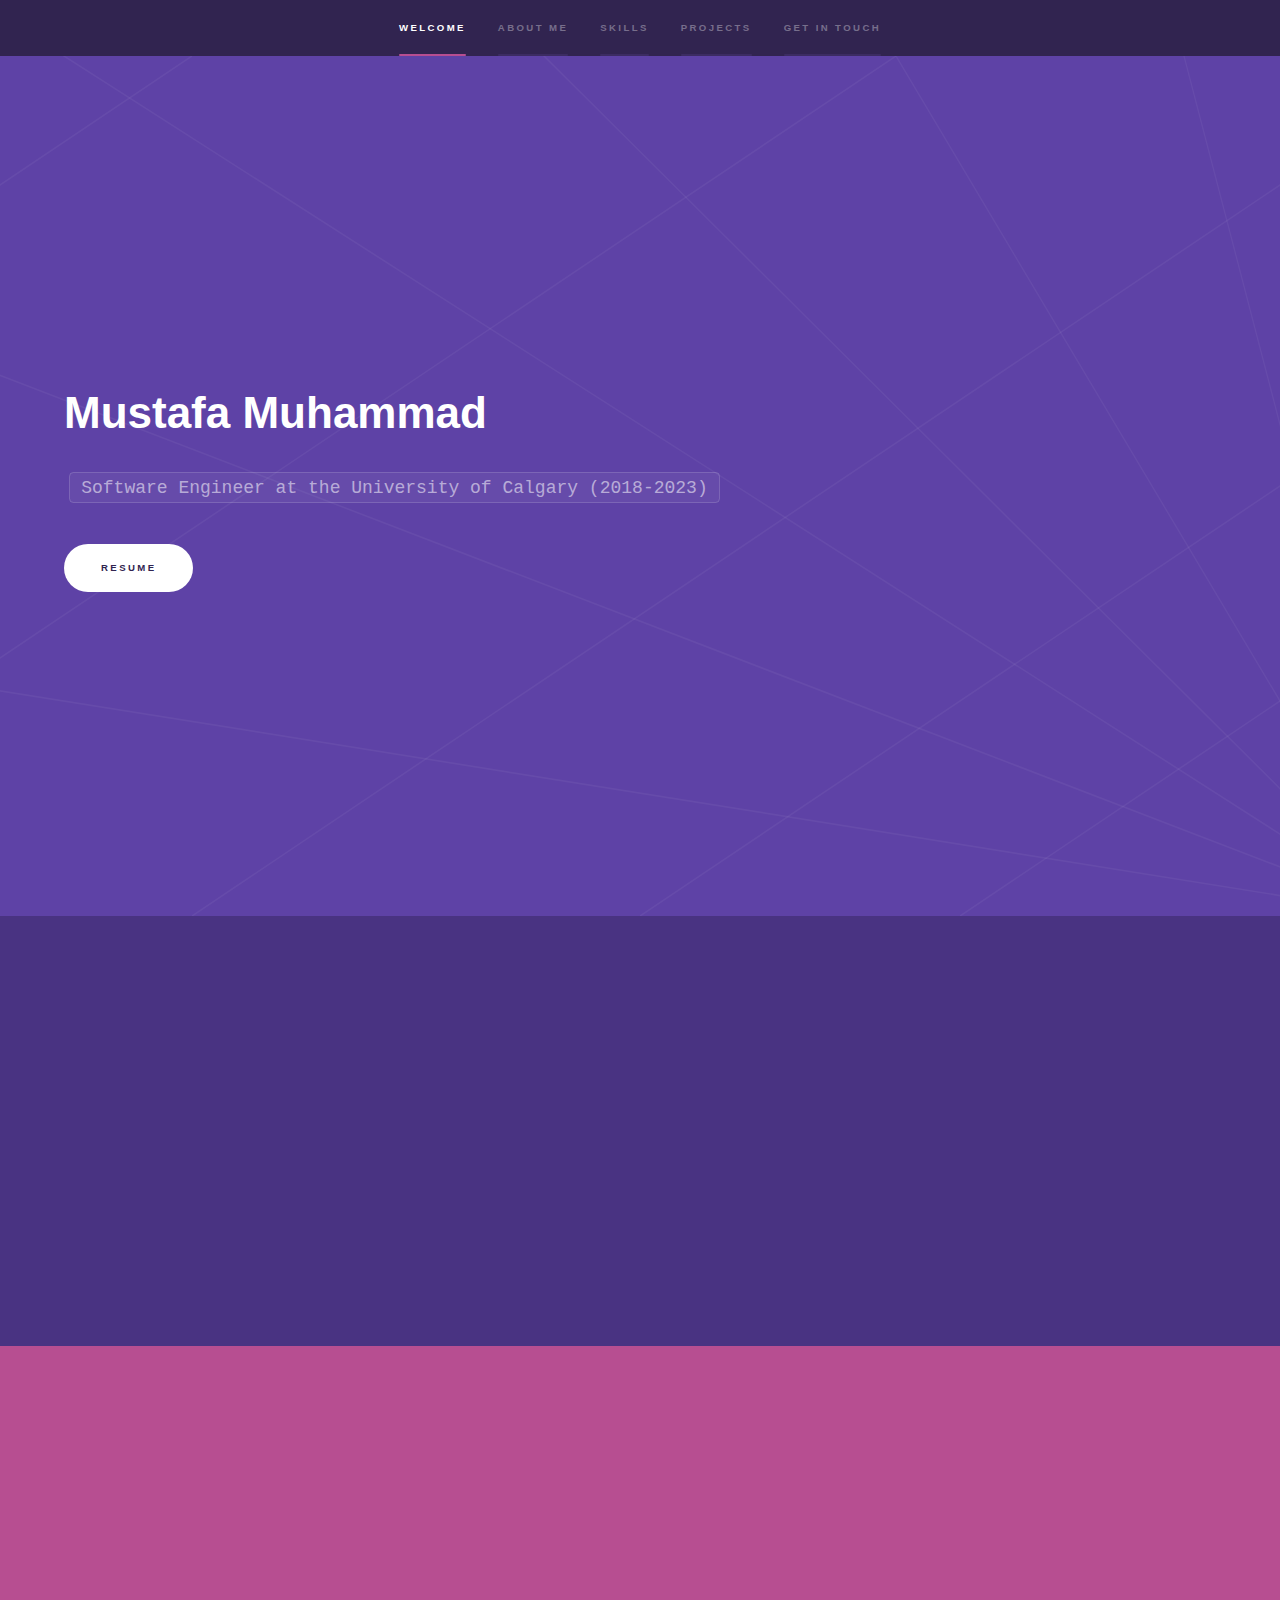
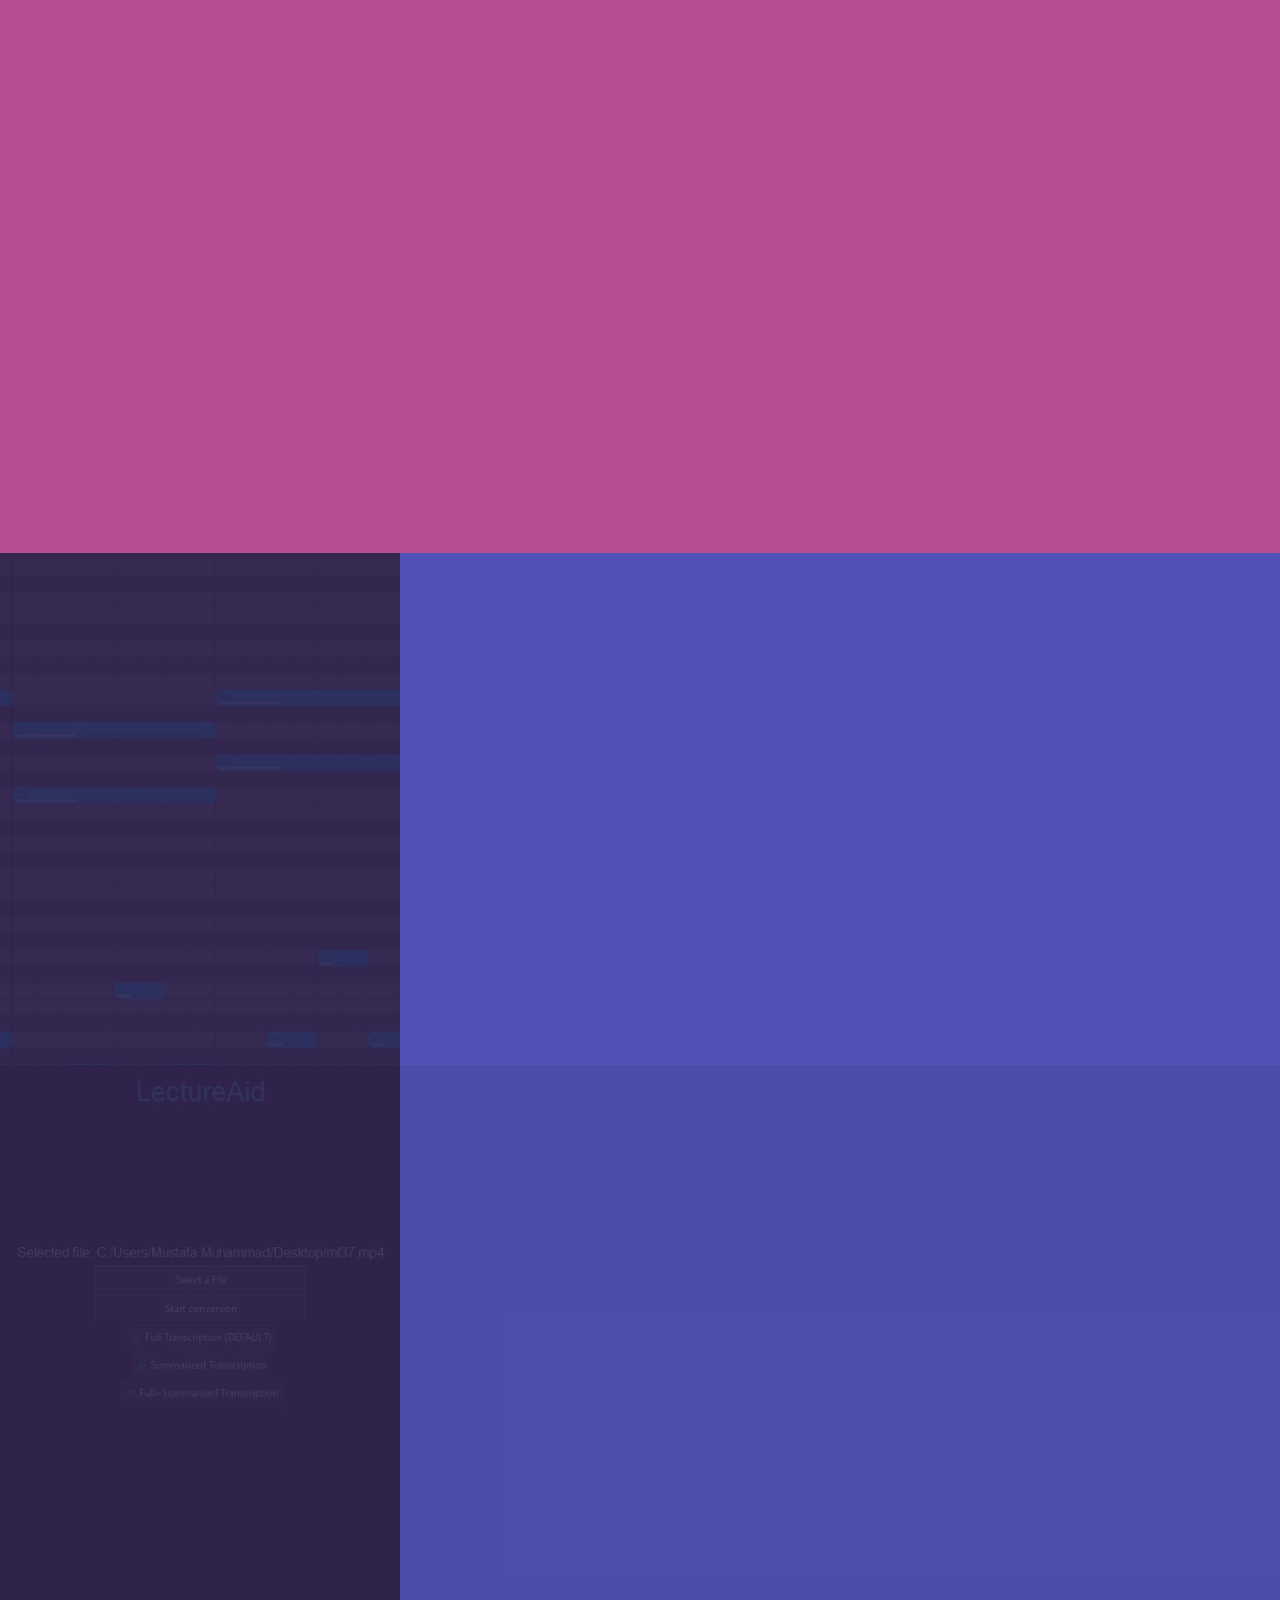
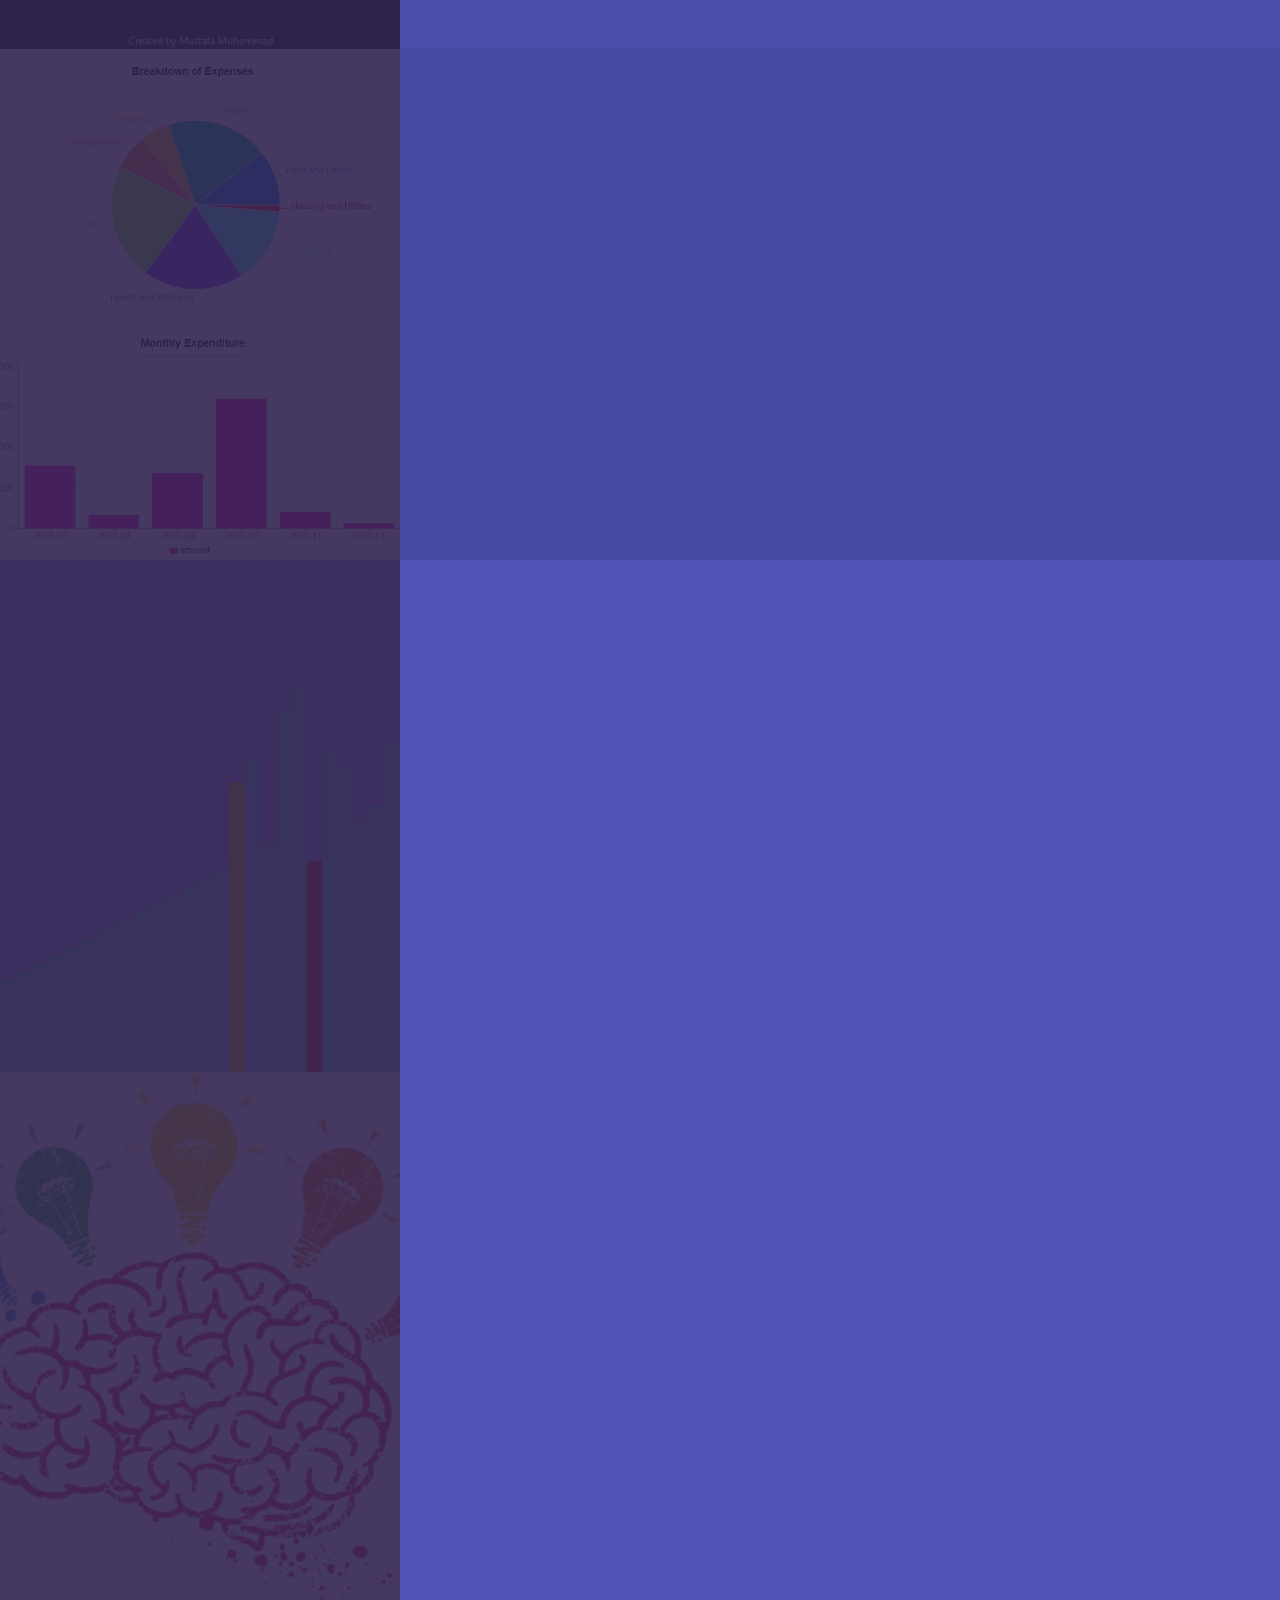
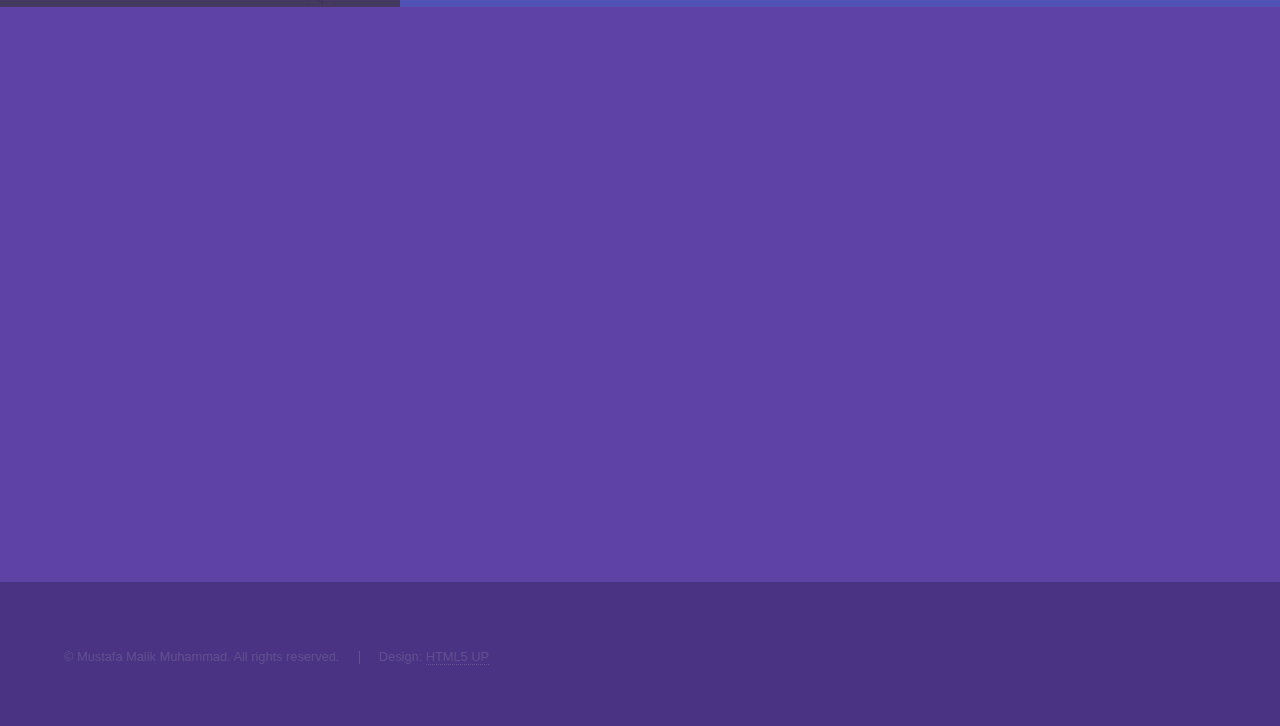
<file: index.html>
<!DOCTYPE HTML>
<!--
	Hyperspace by HTML5 UP
	html5up.net | @ajlkn
	Free for personal and commercial use under the CCA 3.0 license (html5up.net/license)
-->
<html>
	<head>
		<title>Mustafa Muhammad</title>
		<meta charset="utf-8" />
		<meta name="viewport" content="width=device-width, initial-scale=1, user-scalable=no" />
		<link rel="stylesheet" href="assets/css/main.css" />
		<noscript><link rel="stylesheet" href="assets/css/noscript.css" /></noscript>
	</head>
	<body class="is-preload">

		<!-- Sidebar -->
			<section id="sidebar">
				<div class="inner">
					<nav>
						<ul>
							<li><a href="#intro">Welcome</a></li>
							<li><a href="#one">About me</a></li>
							<li><a href="#two">Skills</a></li>
							<li><a href="#three">Projects</a></li>
							<li><a href="#four">Get in touch</a></li>
						</ul>
					</nav>
				</div>
			</section>

		<!-- Wrapper -->
			<div id="wrapper">

				<!-- Intro -->
					<section id="intro" class="wrapper style1 fullscreen fade-up">
						<div class="inner">
							<h1>Mustafa Muhammad</h1>
							<p><code>Software Engineer at the University of Calgary (2018-2023)</code></p>
							<ul class="actions">
								<li><a href="static/resume.pdf" target="_blank" rel="noreferrer" class="button primary">Resume</a></li>
							</ul>
						</div>
					</section>
				
					<section id="one" class="wrapper style1-alt fade-up">
						<div class="inner">
							<h2><u>About me</u></h2>
							<div class="features">
								<section>
									<span class="icon solid major fa-user"></span>
									<ul>
										<li>Love playing video games, mainly Genshin Impact in my free time</li>
										<li>My favorite NBA player is Mark Gasol</li>
										<li>Avid jump rope enthusiast</li>
										<li>Passionate about machine learning and AI</li>
									</ul>
								</section>
							</div>
					</section>	
					
				<!-- One -->
					<section id="two" class="wrapper style3 fade-up">
						<div class="inner">
							<h2><u>Skills</u></h2>
							<div class="features">
								<section>
									<span class="icon solid major fa-code"></span>
									<h3>Languages</h3>
									<ul class="alt">
										<li>C/C++</li>
										<li>Java</li>
										<li>Python</li>
										<li>JavaScript</li>
										<li>R</li>
									</ul>
								</section>
								<section>
									<span class="icon solid major fa-desktop"></span>
									<h3>Web Development</h3>
									<ul class="alt">
										<li>React</li>
										<li>NodeJS</li>
										<li>Flask</li>
										<li>ExpressJS</li>
										<li>HTML/CSS</li>
									</ul>
								</section>
								<section>
									<span class="icon solid major fa-lock"></span>
									<h3>Database</h3>
									<ul class="alt">
										<li>MongoDB</li>
										<li>Mongoose</li>
										<li>SQL</li>
									</ul>
								</section>
								<section>
									<span class="icon solid major fa-cog"></span>
									<h3>Machine Learning</h3>
									<ul class="alt">
										<li>Tensorflow</li>
										<li>R-Caret</li>
									</ul>
								</section>
							</div>
						</div>
					</section>

				<!-- Two -->
					<section id="three" class="wrapper style2 spotlights">
						<section>
							<a href="https://github.com/MustafaMuhammad2000/Ai-Lofi" rel="noreferrer" target="_blank" class="image"><img src="images/Ai-Lofi.jpg" alt="" data-position="top center" /></a>
							<div class="content">
								<div class="inner">
									<h2>Ai-Lofi  </h2>
									<h4> <u>Languages: Python</u><h4>
									<h4> <u>Libraries and Frameworks: TensorFlow Keras, GCP, TensorFlow Cloud</u><h4>
									<p><blockquote>Music always has been a big part of my life. Sadly I have limited talent when it comes to making my own music, however with the power of machine learning I am able to overcome this shortcoming. Ai-Lofi is a ML model that is able to generate piano melodies in the form of MIDI files. With these generated melodies I am able to create my own Lo-fi music. For those who don't know, lo-fi music stands for low-fidelity and is recognized by its calming melodies and relaxing effects.</blockquote></p>
									<ul class="actions">
										<li><a href="https://github.com/MustafaMuhammad2000/Ai-Lofi" rel="noreferrer" target="_blank" class="button">View code</a></li>
									</ul>
								</div>
							</div>
						</section>
						<section>
							<a href="https://drive.google.com/file/d/1IhMPcNS28icXVRa4YzPYtsDKotCDkrBL/view" rel="noreferrer" target="_blank" class="image"><img src="images/LectureAid.jpg" alt="" data-position="top center" /></a>
							<div class="content">
								<div class="inner">
									<h2>LectureAid</h2>
									<h4> <u>Languages: Python</u><h4>
									<h4> <u>Libraries and Frameworks: Vosk, Pydub, NLTK, Tkinter, ReportLab </u><h4>
									<p><blockquote>Due to the COVID-19 pandemic, university classes have been moved online for the forseeable future. LectureAid is a tool I made to help students take advantage of having recorded lectures. It's a software that transcribes video files and can summarize the transcription using NLP techniques. Students can use the use the summarizer to gain a general understand of the contents of the lecture or they can use the full transcription if they prefer to learn by reading lectures rather than listening to lectures. LectureAid uses the Vosk Speech Recognition Toolkit along with Pydub to convert the audio to text, then uses NLTK to implement a TF-IDF algorithm that summarizes the text.</blockquote></p>
									<ul class="actions">
										<li><a href="https://drive.google.com/file/d/1IhMPcNS28icXVRa4YzPYtsDKotCDkrBL/view" rel="noreferrer" target="_blank" class="button">Download (For Windows)</a></li>
										<li><a href="https://github.com/MustafaMuhammad2000/LectureAid" rel="noreferrer" target="_blank" class="button">View code</a></li>
									</ul>
								</div>
							</div>
						</section>
						<section>
							<a href="https://fortuna.mustafamuhammad.me/login" rel="noreferrer" target="_blank" class="image"><img src="images/Fortuna.jpg" alt="" data-position="top center" /></a>
							<div class="content">
								<div class="inner">
									<h2>Fortuna</h2>
									<h4> <u>Languages: JavaScript</u><h4>
									<h4> <u>Libraries and Frameworks: React, NodeJs, Express, MongoDB </u><h4>
									<p><blockquote>When setting out to create Fortuna, my idea was to create an application that would have real world useability. Thus I decided on an expense tracker that would allow users to see when, where and how they spend their money and this is exactly what Fortuna allows users to do! I built Fortuna using the popular MERN stack for functionality while using Material-UI for the UI. The application is an ongoing process with new features being added every week!</blockquote></p>
									<ul class="actions">
										<li><a href="https://fortuna.mustafamuhammad.me/login" rel="noreferrer" target="_blank" class="button">Visit Website</a></li>
										<li><a href="https://github.com/MustafaMuhammad2000/Fortuna" rel="noreferrer" target="_blank" class="button">View code</a></li>
									</ul>
								</div>
							</div>
						</section>
						<section>
							<a href="https://github.com/MustafaMuhammad2000/Sort_Visualizer" rel="noreferrer" target="_blank" class="image"><img src="images/Sort_Visualizer.jpg" alt="" data-position="top center" /></a>
							<div class="content">
								<div class="inner">
									<h2>Sorting Algorithim Visualizer</h2>
									<h4><u>Languages: Python</u><h4>
									<h4><u>Libraries and Frameworks: Pygame</u><h4>
									<p><blockquote> Visualization is very helpful tool for me when it comes to understanding complex mathematical concepts and algorithims. So I decided to create a sorting algorithim visualizer in python to help cement my understanding of the various algorithims as well as anybody else who wanted a visual representation.
										For the graphics I used the python library pygame to both visualize the sorting algorithims and create an interactive menu to let the user dictate various parameters of the algorithims.</blockquote></p>
									<ul class="actions">
										<li><a href="https://github.com/MustafaMuhammad2000/Sort_Visualizer" rel="noreferrer" target="_blank" class="button">View code</a></li>
									</ul>
								</div>
							</div>
						</section>
						<section>
							<a href="https://github.com/MustafaMuhammad2000/Neural_Net"  rel="noreferrer" target="_blank" class="image"><img src="images/NeuralNet.jpg" alt="" data-position="top center" /></a>
							<div class="content">
								<div class="inner">
									<h2>Neural Net</h2>
									<h4><u>Languages: Python</u><h4>
									<h4><u>Libraries and Frameworks: NumPy</u><h4>
									<p><blockquote>Machine learning is a passion of mine so I decided to study up on the various machine learning algorithims used. When I stumbled upon neural networks I began to research on what they are and how they work. The resulting product of this research is Neural Net.
									Neural Net is a neural network library I built from scratch that is capable of creating neural networks of any dimensions. I utilized the NumPy library to perform the complex matrix operations involved in forwards and backwards propogation.</blockquote></p>
									<ul class="actions">
										<li><a href="https://github.com/MustafaMuhammad2000/Neural_Net"  rel="noreferrer" target="_blank" class="button">View code</a></li>
									</ul>
								</div>
							</div>
						</section>
					</section

				<!-- Three -->
					<section id="four" class="wrapper style1 fade-up">
						<div class="inner">
							<h2>Get in touch</h2>
							<div class="split style1">
								<section>
									<form method="POST" action="https://formspree.io/f/mjvpwbqg">
										<div class="fields">
											<div class="field half">
												<label for="name">Name</label>
												<input type="text" name="name" id="name" required />
											</div>
											<div class="field half">
												<label for="email" required>Email</label>
												<input type="text" name="email" id="email" />
											</div>
											<div class="field">
												<label for="message">Message</label>
												<textarea name="message" id="message" rows="5" required></textarea>
											</div>
										</div>
										<ul class="actions">
											<input type="submit">
										</ul>
									</form>
								</section>
								<section>
									<ul class="contact">
										<li>
											<h3>Social</h3>
											<ul class="icons">
												<li><a href="https://github.com/MustafaMuhammad2000" target="_blank" class="icon brands fa-github"><span class="label">GitHub</span></a></li>
												<li><a href="https://www.linkedin.com/in/mustafa-muhammad-bb43461b6/" target="_blank" class="icon brands fa-linkedin-in"><span class="label">LinkedIn</span></a></li>
											</ul>
										</li>
									</ul>
								</section>
							</div>
						</div>
					</section>

			</div>

		<!-- Footer -->
			<footer id="footer" class="wrapper style1-alt">
				<div class="inner">
					<ul class="menu">
						<li>&copy; Mustafa Malik Muhammad. All rights reserved.</li><li>Design: <a href="http://html5up.net">HTML5 UP</a></li>
					</ul>
				</div>
			</footer>

		<!-- Scripts -->
			<script src="assets/js/jquery.min.js"></script>
			<script src="assets/js/jquery.scrollex.min.js"></script>
			<script src="assets/js/jquery.scrolly.min.js"></script>
			<script src="assets/js/browser.min.js"></script>
			<script src="assets/js/breakpoints.min.js"></script>
			<script src="assets/js/util.js"></script>
			<script src="assets/js/main.js"></script>

	</body>
</html>
</file>
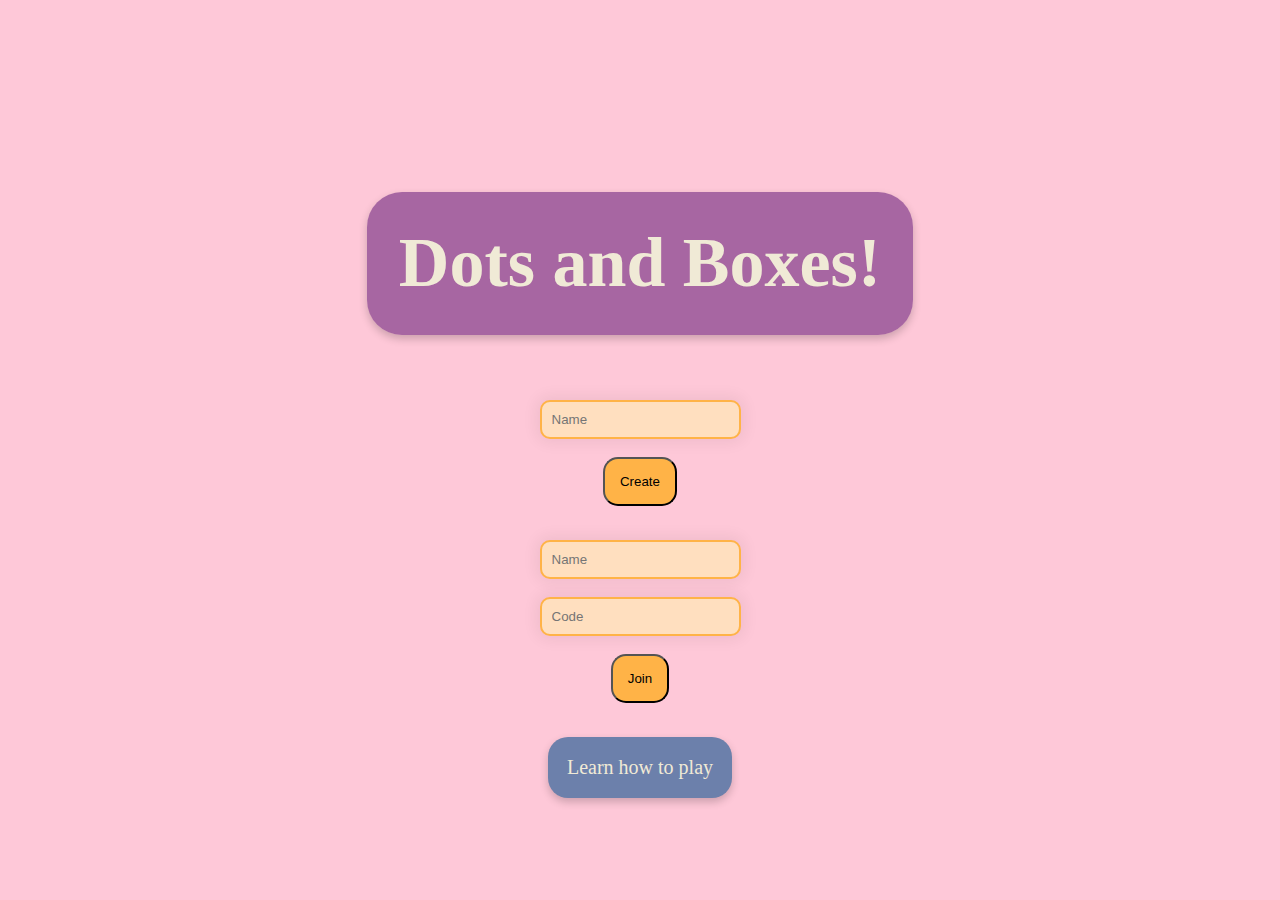
<file: Assignment3/FrontEnd/index.html>
<html>
  <title>Dots and Boxes Game</title>

  <head>
    <link rel="stylesheet" href="css/style.css" />
    <meta
      name="viewport"
      content="width=device-width, height=device-height, initial-scale=1, user-scalable=no"
    />
  </head>
  <body>
    <iframe
      id="test"
      src="start.html"
      width="100%"
      height="100%"
      frameborder="0"
      style="position: absolute; top: 0; left: 0"
    >
    </iframe>
  </body>
  <script
    src="https://cdn.socket.io/4.5.4/socket.io.min.js"
    integrity="sha384-/KNQL8Nu5gCHLqwqfQjA689Hhoqgi2S84SNUxC3roTe4EhJ9AfLkp8QiQcU8AMzI"
    crossorigin="anonymous"
  ></script>
  <script type="text/javascript" src="./js/getsocket.js"></script>
</html>
</file>
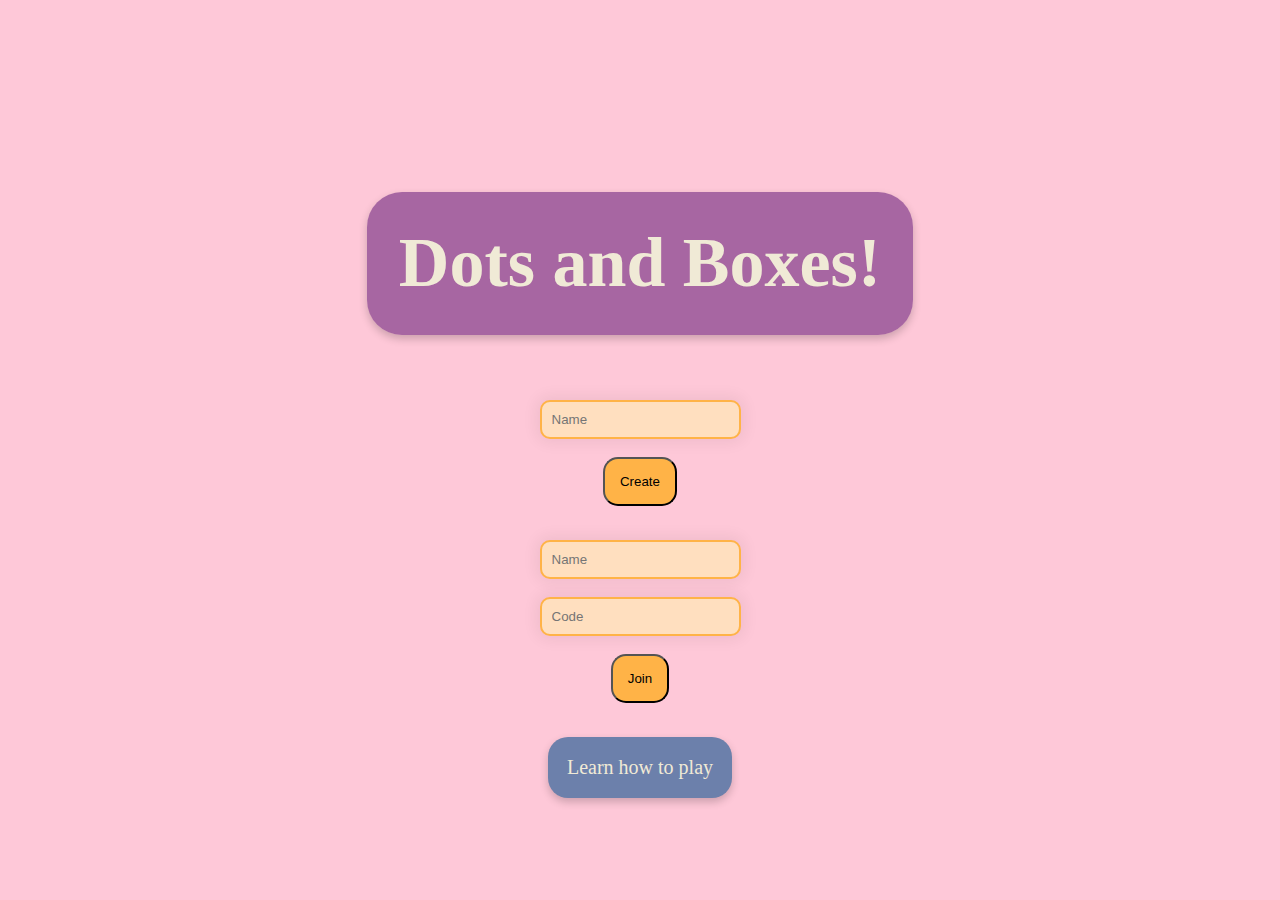
<file: Assignment3/FrontEnd/start.html>
<html>
  <title>Dots and Boxes Game</title>

  <head>
    <link rel="stylesheet" href="css/style.css" />
  </head>

  <body id="page1" onload="checkCookie()">
    <div class="containerbig">
      <h1 class="title">Dots and Boxes!</h1>
    </div>
    <form id="createForm" onSubmit="createGame()">
      <div class="containersmall">
        <input
          class="input_field"
          type="text"
          id="playername_create"
          placeholder="Name"
          required
        />
      </div>
      <div class="containersmall">
        <input class="input_button" type="submit" value="Create" />
      </div>
    </form>
    <form id="joinForm" onSubmit="joinGame()">
      <div class="containersmall">
        <input
          class="input_field"
          type="text"
          id="playername_join"
          placeholder="Name"
          required
        />
      </div>
      <div class="containersmall">
        <input
          class="input_field"
          type="text"
          id="code"
          placeholder="Code"
          required
        />
      </div>
      <div class="containersmall">
        <input class="input_button" type="submit" value="Join" />
      </div>
    </form>
    <div class="containersmall">
      <a
        class="help"
        href="https://www.wikihow.com/Play-Dots-and-Boxes"
        target="_blank"
      >
        Learn how to play
      </a>
    </div>
    <script
      src="https://cdn.socket.io/4.5.4/socket.io.min.js"
      integrity="sha384-/KNQL8Nu5gCHLqwqfQjA689Hhoqgi2S84SNUxC3roTe4EhJ9AfLkp8QiQcU8AMzI"
      crossorigin="anonymous"
    ></script>
    <script src="https://ajax.googleapis.com/ajax/libs/jquery/3.6.0/jquery.min.js"></script>
    <script type="text/javascript" src="./js/start.js"></script>
  </body>
</html>
</file>
<file: assets/css/noscript.css>
/*
	Hyperspace by HTML5 UP
	html5up.net | @ajlkn
	Free for personal and commercial use under the CCA 3.0 license (html5up.net/license)
*/

/* Spotlights */

	.spotlights > section > .image:before {
		opacity: 0 !important;
	}

	.spotlights > section > .content > .inner {
		-moz-transform: none !important;
		-webkit-transform: none !important;
		-ms-transform: none !important;
		transform: none !important;
		opacity: 1 !important;
	}

/* Wrapper */

	.wrapper > .inner {
		opacity: 1 !important;
		-moz-transform: none !important;
		-webkit-transform: none !important;
		-ms-transform: none !important;
		transform: none !important;
	}

/* Sidebar */

	#sidebar > .inner {
		opacity: 1 !important;
	}

	#sidebar nav > ul > li {
		-moz-transform: none !important;
		-webkit-transform: none !important;
		-ms-transform: none !important;
		transform: none !important;
		opacity: 1 !important;
	}
</file>
<file: Assignment3/FrontEnd/css/style.css>
body {
    padding: 10px;
    margin: 0;   
    background-color: bisque;
}
#page1{
	background-color: FEC8D8
}
#page2{
	background-color: FFDFD3
}

.centre{
	text-align: center;
}

.nav{
	display: flex;
	justify-content: space-between;
}
.containerbig{
	padding-top: 15vh;
	font-size: 35px;
    display: flex;
    justify-content: center;
    align-items: center;
}
.containersmall{
	padding-top: 2vh;
	font-size: 35px;
    display: flex;
    justify-content: center;
    align-items: center;
}

a:link { text-decoration: none; }


.title{
	padding:2.5%;
	border-radius: 35px;
	background-color: #641b7890;
	color: f0ead6;
	box-shadow: 0 4px 8px 0 rgba(0,0,0,0.2);
	transition: 0.3s;
}

.start{
	padding:1.5%;
	border-radius: 35px;
	background-color: #c37892;
	color: f0ead6;
	font-size: 30px;
	box-shadow: 0 4px 8px 0 rgba(0,0,0,0.2);
	transition: 0.3s;
}

.help{
	padding:1.5%;
	border-radius: 20px;
	background-color: #6c80ab;
	color: f0ead6;
	font-size: 20px;
	box-shadow: 0 4px 8px 0 rgba(0,0,0,0.2);
	transition: 0.3s;
}

.p1{
	margin: 0 auto;
	color: red;
	font-weight: bold;
	font-size: 25px;

}

.p2{
	margin: 0 auto;
	color: blue;
	font-weight: bold;
	font-size: 25px;
}

.p3{
	margin: 0 auto;
	color: purple;
	font-weight: bolder;
	font-size: 25px;
}

#numOfPlayers{
	margin: 20 auto;
	color: darkgreen;
	font-weight: bolder;
	font-size: 25px;
	top: 50%;
	left: 30%;
}

#codeLink{
	margin: 20 auto;
	color: darkred;
	font-weight: bolder;
	font-size: 25px;
	top: 40%;
	left: 30%;
}

.currplayer{
	margin: 20 auto;
	font-weight: bolder;
	font-size: 25px;
}

.box{
	width: var(--w);
	height: var(--h);
	position: absolute;
	background-color: white;
	line-height: 50px;
}

.dot{
	position: absolute;
	height: 15px;
	width: 15px;
	border-radius: 100%;
	background-color: black;	
	z-index: 100;	
}

.g-line{
	position: absolute;
	background-color: whitesmoke;	
	cursor: grab;
}

.h-line{
	height: 5px;
	width: var(--w);
}

.v-line{
	height: var(--h);
	width: 5px;
}

.g-line:hover{
	background-color: rgb(139, 139, 139);
}

.line-active{
	background-color: rgb(139, 139, 139);
}


.navigate {
	cursor:pointer;
	padding:1.25%;
	border-radius: 20px;
	background-color: #966fd6;
	color: f0ead6;
	font-size: 20px;
	box-shadow: 0 4px 8px 0 rgba(0,0,0,0.2);
	transition: 0.3s;
  }

  .input_field{
	border: 2px solid #ffb347;
	background-color: #FFDFBF;
	border-radius: 4px;
	padding:10px;
	border-radius:10px;
	box-shadow:0 0 15px 4px rgba(0,0,0,0.06);
  }
  
  .input_button{
	padding:15px;
	border-radius: 15px;
	background-color: #ffb347; 
	cursor:pointer;
  }
</file>
<file: assets/css/main.css>
@import url(fontawesome-all.min.css);

/*
	Hyperspace by HTML5 UP
	html5up.net | @ajlkn
	Free for personal and commercial use under the CCA 3.0 license (html5up.net/license)
*/

html, body, div, span, applet, object,
iframe, h1, h2, h3, h4, h5, h6, p, blockquote,
pre, a, abbr, acronym, address, big, cite,
code, del, dfn, em, img, ins, kbd, q, s, samp,
small, strike, strong, sub, sup, tt, var, b,
u, i, center, dl, dt, dd, ol, ul, li, fieldset,
form, label, legend, table, caption, tbody,
tfoot, thead, tr, th, td, article, aside,
canvas, details, embed, figure, figcaption,
footer, header, hgroup, menu, nav, output, ruby,
section, summary, time, mark, audio, video {
	margin: 0;
	padding: 0;
	border: 0;
	font-size: 100%;
	font: inherit;
	vertical-align: baseline;}

article, aside, details, figcaption, figure,
footer, header, hgroup, menu, nav, section {
	display: block;}

body {
	line-height: 1;
}

ol, ul {
	list-style: none;
}

blockquote, q {
	quotes: none;
}

	blockquote:before, blockquote:after, q:before, q:after {
		content: '';
		content: none;
	}

table {
	border-collapse: collapse;
	border-spacing: 0;
}

body {
	-webkit-text-size-adjust: none;
}

mark {
	background-color: transparent;
	color: inherit;
}

input::-moz-focus-inner {
	border: 0;
	padding: 0;
}

input, select, textarea {
	-moz-appearance: none;
	-webkit-appearance: none;
	-ms-appearance: none;
	appearance: none;
}

/* Basic */

	@-ms-viewport {
		width: device-width;
	}

	body {
		-ms-overflow-style: scrollbar;
	}

	@media screen and (max-width: 480px) {

		html, body {
			min-width: 320px;
		}

	}

	html {
		box-sizing: border-box;
	}

	*, *:before, *:after {
		box-sizing: inherit;
	}

	body {
		background: #312450;
	}

		body.is-preload *, body.is-preload *:before, body.is-preload *:after {
			-moz-animation: none !important;
			-webkit-animation: none !important;
			-ms-animation: none !important;
			animation: none !important;
			-moz-transition: none !important;
			-webkit-transition: none !important;
			-ms-transition: none !important;
			transition: none !important;
		}

/* Type */

	body, input, select, textarea {
		color: rgba(255, 255, 255, 0.55);
		font-family: Arial, Helvetica, sans-serif;
		font-size: 16.5pt;
		font-weight: normal;
		line-height: 1.75;
	}

		@media screen and (max-width: 1680px) {

			body, input, select, textarea {
				font-size: 13pt;
			}

		}

		@media screen and (max-width: 1280px) {

			body, input, select, textarea {
				font-size: 12pt;
			}

		}

		@media screen and (max-width: 360px) {

			body, input, select, textarea {
				font-size: 11pt;
			}

		}

	a {
		-moz-transition: color 0.2s ease, border-bottom-color 0.2s ease;
		-webkit-transition: color 0.2s ease, border-bottom-color 0.2s ease;
		-ms-transition: color 0.2s ease, border-bottom-color 0.2s ease;
		transition: color 0.2s ease, border-bottom-color 0.2s ease;
		border-bottom: dotted 1px rgba(255, 255, 255, 0.35);
		color: inherit;
		text-decoration: none;
	}

		a:hover {
			border-bottom-color: transparent;
			color: #ffffff;
		}

	strong, b {
		color: #ffffff;
		font-weight: bold;
	}

	em, i {
		font-style: italic;
	}

	p {
		margin: 0 0 2em 0;
	}

	h1, h2, h3, h4, h5, h6 {
		color: #ffffff;
		font-weight: bold;
		line-height: 1.5;
		margin: 0 0 0.5em 0;
	}

		h1 a, h2 a, h3 a, h4 a, h5 a, h6 a {
			color: inherit;
			text-decoration: none;
		}

	h1 {
		font-size: 2.75em;
	}

		h1.major {
			margin: 0 0 1.3em 0;
			position: relative;
			padding-bottom: 0.35em;
		}

			h1.major:after {
				background-image: -moz-linear-gradient(to right, #5e42a6, #b74e91);
				background-image: -webkit-linear-gradient(to right, #5e42a6, #b74e91);
				background-image: -ms-linear-gradient(to right, #5e42a6, #b74e91);
				background-image: linear-gradient(to right, #5e42a6, #b74e91);
				-moz-transition: max-width 0.2s ease;
				-webkit-transition: max-width 0.2s ease;
				-ms-transition: max-width 0.2s ease;
				transition: max-width 0.2s ease;
				border-radius: 0.2em;
				bottom: 0;
				content: '';
				height: 0.05em;
				position: absolute;
				right: 0;
				width: 100%;
			}

	h2 {
		font-size: 1.75em;
	}

	h3 {
		font-size: 1.1em;
	}

	h4 {
		font-size: 1em;
	}

	h5 {
		font-size: 0.8em;
	}

	h6 {
		font-size: 0.6em;
	}

	@media screen and (max-width: 736px) {

		h1 {
			font-size: 2em;
		}

		h2 {
			font-size: 1.25em;
		}

		h3 {
			font-size: 1em;
		}

		h4 {
			font-size: 0.8em;
		}

		h5 {
			font-size: 0.6em;
		}

		h6 {
			font-size: 0.6em;
		}

	}

	sub {
		font-size: 0.8em;
		position: relative;
		top: 0.5em;
	}

	sup {
		font-size: 0.8em;
		position: relative;
		top: -0.5em;
	}

	blockquote {
		border-left: solid 4px rgba(255, 255, 255, 0.15);
		font-style: italic;
		margin: 0 0 2em 0;
		padding: 0.5em 0 0.5em 2em;
	}

	code {
		background: rgba(255, 255, 255, 0.05);
		border-radius: 0.25em;
		border: solid 1px rgba(255, 255, 255, 0.15);
		font-family: "Courier New", monospace;
		font-size: 0.9em;
		margin: 0 0.25em;
		padding: 0.25em 0.65em;
	}

	pre {
		-webkit-overflow-scrolling: touch;
		font-family: "Courier New", monospace;
		font-size: 0.9em;
		margin: 0 0 2em 0;
	}

		pre code {
			display: block;
			line-height: 1.75em;
			padding: 1em 1.5em;
			overflow-x: auto;
		}

	hr {
		border: 0;
		border-bottom: solid 1px rgba(255, 255, 255, 0.15);
		margin: 2em 0;
	}

		hr.major {
			margin: 3em 0;
		}

	.align-left {
		text-align: left;
	}

	.align-center {
		text-align: center;
	}

	.align-right {
		text-align: right;
	}

/* Row */

	.row {
		display: flex;
		flex-wrap: wrap;
		box-sizing: border-box;
		align-items: stretch;
	}

		.row > * {
			box-sizing: border-box;
		}

		.row.gtr-uniform > * > :last-child {
			margin-bottom: 0;
		}

		.row.aln-left {
			justify-content: flex-start;
		}

		.row.aln-center {
			justify-content: center;
		}

		.row.aln-right {
			justify-content: flex-end;
		}

		.row.aln-top {
			align-items: flex-start;
		}

		.row.aln-middle {
			align-items: center;
		}

		.row.aln-bottom {
			align-items: flex-end;
		}

		.row > .imp {
			order: -1;
		}

		.row > .col-1 {
			width: 8.33333%;
		}

		.row > .off-1 {
			margin-left: 8.33333%;
		}

		.row > .col-2 {
			width: 16.66667%;
		}

		.row > .off-2 {
			margin-left: 16.66667%;
		}

		.row > .col-3 {
			width: 25%;
		}

		.row > .off-3 {
			margin-left: 25%;
		}

		.row > .col-4 {
			width: 33.33333%;
		}

		.row > .off-4 {
			margin-left: 33.33333%;
		}

		.row > .col-5 {
			width: 41.66667%;
		}

		.row > .off-5 {
			margin-left: 41.66667%;
		}

		.row > .col-6 {
			width: 50%;
		}

		.row > .off-6 {
			margin-left: 50%;
		}

		.row > .col-7 {
			width: 58.33333%;
		}

		.row > .off-7 {
			margin-left: 58.33333%;
		}

		.row > .col-8 {
			width: 66.66667%;
		}

		.row > .off-8 {
			margin-left: 66.66667%;
		}

		.row > .col-9 {
			width: 75%;
		}

		.row > .off-9 {
			margin-left: 75%;
		}

		.row > .col-10 {
			width: 83.33333%;
		}

		.row > .off-10 {
			margin-left: 83.33333%;
		}

		.row > .col-11 {
			width: 91.66667%;
		}

		.row > .off-11 {
			margin-left: 91.66667%;
		}

		.row > .col-12 {
			width: 100%;
		}

		.row > .off-12 {
			margin-left: 100%;
		}

		.row.gtr-0 {
			margin-top: 0;
			margin-left: 0em;
		}

			.row.gtr-0 > * {
				padding: 0 0 0 0em;
			}

			.row.gtr-0.gtr-uniform {
				margin-top: 0em;
			}

				.row.gtr-0.gtr-uniform > * {
					padding-top: 0em;
				}

		.row.gtr-25 {
			margin-top: 0;
			margin-left: -0.375em;
		}

			.row.gtr-25 > * {
				padding: 0 0 0 0.375em;
			}

			.row.gtr-25.gtr-uniform {
				margin-top: -0.375em;
			}

				.row.gtr-25.gtr-uniform > * {
					padding-top: 0.375em;
				}

		.row.gtr-50 {
			margin-top: 0;
			margin-left: -0.75em;
		}

			.row.gtr-50 > * {
				padding: 0 0 0 0.75em;
			}

			.row.gtr-50.gtr-uniform {
				margin-top: -0.75em;
			}

				.row.gtr-50.gtr-uniform > * {
					padding-top: 0.75em;
				}

		.row {
			margin-top: 0;
			margin-left: -1.5em;
		}

			.row > * {
				padding: 0 0 0 1.5em;
			}

			.row.gtr-uniform {
				margin-top: -1.5em;
			}

				.row.gtr-uniform > * {
					padding-top: 1.5em;
				}

		.row.gtr-150 {
			margin-top: 0;
			margin-left: -2.25em;
		}

			.row.gtr-150 > * {
				padding: 0 0 0 2.25em;
			}

			.row.gtr-150.gtr-uniform {
				margin-top: -2.25em;
			}

				.row.gtr-150.gtr-uniform > * {
					padding-top: 2.25em;
				}

		.row.gtr-200 {
			margin-top: 0;
			margin-left: -3em;
		}

			.row.gtr-200 > * {
				padding: 0 0 0 3em;
			}

			.row.gtr-200.gtr-uniform {
				margin-top: -3em;
			}

				.row.gtr-200.gtr-uniform > * {
					padding-top: 3em;
				}

		@media screen and (max-width: 1680px) {

			.row {
				display: flex;
				flex-wrap: wrap;
				box-sizing: border-box;
				align-items: stretch;
			}

				.row > * {
					box-sizing: border-box;
				}

				.row.gtr-uniform > * > :last-child {
					margin-bottom: 0;
				}

				.row.aln-left {
					justify-content: flex-start;
				}

				.row.aln-center {
					justify-content: center;
				}

				.row.aln-right {
					justify-content: flex-end;
				}

				.row.aln-top {
					align-items: flex-start;
				}

				.row.aln-middle {
					align-items: center;
				}

				.row.aln-bottom {
					align-items: flex-end;
				}

				.row > .imp-xlarge {
					order: -1;
				}

				.row > .col-1-xlarge {
					width: 8.33333%;
				}

				.row > .off-1-xlarge {
					margin-left: 8.33333%;
				}

				.row > .col-2-xlarge {
					width: 16.66667%;
				}

				.row > .off-2-xlarge {
					margin-left: 16.66667%;
				}

				.row > .col-3-xlarge {
					width: 25%;
				}

				.row > .off-3-xlarge {
					margin-left: 25%;
				}

				.row > .col-4-xlarge {
					width: 33.33333%;
				}

				.row > .off-4-xlarge {
					margin-left: 33.33333%;
				}

				.row > .col-5-xlarge {
					width: 41.66667%;
				}

				.row > .off-5-xlarge {
					margin-left: 41.66667%;
				}

				.row > .col-6-xlarge {
					width: 50%;
				}

				.row > .off-6-xlarge {
					margin-left: 50%;
				}

				.row > .col-7-xlarge {
					width: 58.33333%;
				}

				.row > .off-7-xlarge {
					margin-left: 58.33333%;
				}

				.row > .col-8-xlarge {
					width: 66.66667%;
				}

				.row > .off-8-xlarge {
					margin-left: 66.66667%;
				}

				.row > .col-9-xlarge {
					width: 75%;
				}

				.row > .off-9-xlarge {
					margin-left: 75%;
				}

				.row > .col-10-xlarge {
					width: 83.33333%;
				}

				.row > .off-10-xlarge {
					margin-left: 83.33333%;
				}

				.row > .col-11-xlarge {
					width: 91.66667%;
				}

				.row > .off-11-xlarge {
					margin-left: 91.66667%;
				}

				.row > .col-12-xlarge {
					width: 100%;
				}

				.row > .off-12-xlarge {
					margin-left: 100%;
				}

				.row.gtr-0 {
					margin-top: 0;
					margin-left: 0em;
				}

					.row.gtr-0 > * {
						padding: 0 0 0 0em;
					}

					.row.gtr-0.gtr-uniform {
						margin-top: 0em;
					}

						.row.gtr-0.gtr-uniform > * {
							padding-top: 0em;
						}

				.row.gtr-25 {
					margin-top: 0;
					margin-left: -0.375em;
				}

					.row.gtr-25 > * {
						padding: 0 0 0 0.375em;
					}

					.row.gtr-25.gtr-uniform {
						margin-top: -0.375em;
					}

						.row.gtr-25.gtr-uniform > * {
							padding-top: 0.375em;
						}

				.row.gtr-50 {
					margin-top: 0;
					margin-left: -0.75em;
				}

					.row.gtr-50 > * {
						padding: 0 0 0 0.75em;
					}

					.row.gtr-50.gtr-uniform {
						margin-top: -0.75em;
					}

						.row.gtr-50.gtr-uniform > * {
							padding-top: 0.75em;
						}

				.row {
					margin-top: 0;
					margin-left: -1.5em;
				}

					.row > * {
						padding: 0 0 0 1.5em;
					}

					.row.gtr-uniform {
						margin-top: -1.5em;
					}

						.row.gtr-uniform > * {
							padding-top: 1.5em;
						}

				.row.gtr-150 {
					margin-top: 0;
					margin-left: -2.25em;
				}

					.row.gtr-150 > * {
						padding: 0 0 0 2.25em;
					}

					.row.gtr-150.gtr-uniform {
						margin-top: -2.25em;
					}

						.row.gtr-150.gtr-uniform > * {
							padding-top: 2.25em;
						}

				.row.gtr-200 {
					margin-top: 0;
					margin-left: -3em;
				}

					.row.gtr-200 > * {
						padding: 0 0 0 3em;
					}

					.row.gtr-200.gtr-uniform {
						margin-top: -3em;
					}

						.row.gtr-200.gtr-uniform > * {
							padding-top: 3em;
						}

		}

		@media screen and (max-width: 1280px) {

			.row {
				display: flex;
				flex-wrap: wrap;
				box-sizing: border-box;
				align-items: stretch;
			}

				.row > * {
					box-sizing: border-box;
				}

				.row.gtr-uniform > * > :last-child {
					margin-bottom: 0;
				}

				.row.aln-left {
					justify-content: flex-start;
				}

				.row.aln-center {
					justify-content: center;
				}

				.row.aln-right {
					justify-content: flex-end;
				}

				.row.aln-top {
					align-items: flex-start;
				}

				.row.aln-middle {
					align-items: center;
				}

				.row.aln-bottom {
					align-items: flex-end;
				}

				.row > .imp-large {
					order: -1;
				}

				.row > .col-1-large {
					width: 8.33333%;
				}

				.row > .off-1-large {
					margin-left: 8.33333%;
				}

				.row > .col-2-large {
					width: 16.66667%;
				}

				.row > .off-2-large {
					margin-left: 16.66667%;
				}

				.row > .col-3-large {
					width: 25%;
				}

				.row > .off-3-large {
					margin-left: 25%;
				}

				.row > .col-4-large {
					width: 33.33333%;
				}

				.row > .off-4-large {
					margin-left: 33.33333%;
				}

				.row > .col-5-large {
					width: 41.66667%;
				}

				.row > .off-5-large {
					margin-left: 41.66667%;
				}

				.row > .col-6-large {
					width: 50%;
				}

				.row > .off-6-large {
					margin-left: 50%;
				}

				.row > .col-7-large {
					width: 58.33333%;
				}

				.row > .off-7-large {
					margin-left: 58.33333%;
				}

				.row > .col-8-large {
					width: 66.66667%;
				}

				.row > .off-8-large {
					margin-left: 66.66667%;
				}

				.row > .col-9-large {
					width: 75%;
				}

				.row > .off-9-large {
					margin-left: 75%;
				}

				.row > .col-10-large {
					width: 83.33333%;
				}

				.row > .off-10-large {
					margin-left: 83.33333%;
				}

				.row > .col-11-large {
					width: 91.66667%;
				}

				.row > .off-11-large {
					margin-left: 91.66667%;
				}

				.row > .col-12-large {
					width: 100%;
				}

				.row > .off-12-large {
					margin-left: 100%;
				}

				.row.gtr-0 {
					margin-top: 0;
					margin-left: 0em;
				}

					.row.gtr-0 > * {
						padding: 0 0 0 0em;
					}

					.row.gtr-0.gtr-uniform {
						margin-top: 0em;
					}

						.row.gtr-0.gtr-uniform > * {
							padding-top: 0em;
						}

				.row.gtr-25 {
					margin-top: 0;
					margin-left: -0.375em;
				}

					.row.gtr-25 > * {
						padding: 0 0 0 0.375em;
					}

					.row.gtr-25.gtr-uniform {
						margin-top: -0.375em;
					}

						.row.gtr-25.gtr-uniform > * {
							padding-top: 0.375em;
						}

				.row.gtr-50 {
					margin-top: 0;
					margin-left: -0.75em;
				}

					.row.gtr-50 > * {
						padding: 0 0 0 0.75em;
					}

					.row.gtr-50.gtr-uniform {
						margin-top: -0.75em;
					}

						.row.gtr-50.gtr-uniform > * {
							padding-top: 0.75em;
						}

				.row {
					margin-top: 0;
					margin-left: -1.5em;
				}

					.row > * {
						padding: 0 0 0 1.5em;
					}

					.row.gtr-uniform {
						margin-top: -1.5em;
					}

						.row.gtr-uniform > * {
							padding-top: 1.5em;
						}

				.row.gtr-150 {
					margin-top: 0;
					margin-left: -2.25em;
				}

					.row.gtr-150 > * {
						padding: 0 0 0 2.25em;
					}

					.row.gtr-150.gtr-uniform {
						margin-top: -2.25em;
					}

						.row.gtr-150.gtr-uniform > * {
							padding-top: 2.25em;
						}

				.row.gtr-200 {
					margin-top: 0;
					margin-left: -3em;
				}

					.row.gtr-200 > * {
						padding: 0 0 0 3em;
					}

					.row.gtr-200.gtr-uniform {
						margin-top: -3em;
					}

						.row.gtr-200.gtr-uniform > * {
							padding-top: 3em;
						}

		}

		@media screen and (max-width: 980px) {

			.row {
				display: flex;
				flex-wrap: wrap;
				box-sizing: border-box;
				align-items: stretch;
			}

				.row > * {
					box-sizing: border-box;
				}

				.row.gtr-uniform > * > :last-child {
					margin-bottom: 0;
				}

				.row.aln-left {
					justify-content: flex-start;
				}

				.row.aln-center {
					justify-content: center;
				}

				.row.aln-right {
					justify-content: flex-end;
				}

				.row.aln-top {
					align-items: flex-start;
				}

				.row.aln-middle {
					align-items: center;
				}

				.row.aln-bottom {
					align-items: flex-end;
				}

				.row > .imp-medium {
					order: -1;
				}

				.row > .col-1-medium {
					width: 8.33333%;
				}

				.row > .off-1-medium {
					margin-left: 8.33333%;
				}

				.row > .col-2-medium {
					width: 16.66667%;
				}

				.row > .off-2-medium {
					margin-left: 16.66667%;
				}

				.row > .col-3-medium {
					width: 25%;
				}

				.row > .off-3-medium {
					margin-left: 25%;
				}

				.row > .col-4-medium {
					width: 33.33333%;
				}

				.row > .off-4-medium {
					margin-left: 33.33333%;
				}

				.row > .col-5-medium {
					width: 41.66667%;
				}

				.row > .off-5-medium {
					margin-left: 41.66667%;
				}

				.row > .col-6-medium {
					width: 50%;
				}

				.row > .off-6-medium {
					margin-left: 50%;
				}

				.row > .col-7-medium {
					width: 58.33333%;
				}

				.row > .off-7-medium {
					margin-left: 58.33333%;
				}

				.row > .col-8-medium {
					width: 66.66667%;
				}

				.row > .off-8-medium {
					margin-left: 66.66667%;
				}

				.row > .col-9-medium {
					width: 75%;
				}

				.row > .off-9-medium {
					margin-left: 75%;
				}

				.row > .col-10-medium {
					width: 83.33333%;
				}

				.row > .off-10-medium {
					margin-left: 83.33333%;
				}

				.row > .col-11-medium {
					width: 91.66667%;
				}

				.row > .off-11-medium {
					margin-left: 91.66667%;
				}

				.row > .col-12-medium {
					width: 100%;
				}

				.row > .off-12-medium {
					margin-left: 100%;
				}

				.row.gtr-0 {
					margin-top: 0;
					margin-left: 0em;
				}

					.row.gtr-0 > * {
						padding: 0 0 0 0em;
					}

					.row.gtr-0.gtr-uniform {
						margin-top: 0em;
					}

						.row.gtr-0.gtr-uniform > * {
							padding-top: 0em;
						}

				.row.gtr-25 {
					margin-top: 0;
					margin-left: -0.375em;
				}

					.row.gtr-25 > * {
						padding: 0 0 0 0.375em;
					}

					.row.gtr-25.gtr-uniform {
						margin-top: -0.375em;
					}

						.row.gtr-25.gtr-uniform > * {
							padding-top: 0.375em;
						}

				.row.gtr-50 {
					margin-top: 0;
					margin-left: -0.75em;
				}

					.row.gtr-50 > * {
						padding: 0 0 0 0.75em;
					}

					.row.gtr-50.gtr-uniform {
						margin-top: -0.75em;
					}

						.row.gtr-50.gtr-uniform > * {
							padding-top: 0.75em;
						}

				.row {
					margin-top: 0;
					margin-left: -1.5em;
				}

					.row > * {
						padding: 0 0 0 1.5em;
					}

					.row.gtr-uniform {
						margin-top: -1.5em;
					}

						.row.gtr-uniform > * {
							padding-top: 1.5em;
						}

				.row.gtr-150 {
					margin-top: 0;
					margin-left: -2.25em;
				}

					.row.gtr-150 > * {
						padding: 0 0 0 2.25em;
					}

					.row.gtr-150.gtr-uniform {
						margin-top: -2.25em;
					}

						.row.gtr-150.gtr-uniform > * {
							padding-top: 2.25em;
						}

				.row.gtr-200 {
					margin-top: 0;
					margin-left: -3em;
				}

					.row.gtr-200 > * {
						padding: 0 0 0 3em;
					}

					.row.gtr-200.gtr-uniform {
						margin-top: -3em;
					}

						.row.gtr-200.gtr-uniform > * {
							padding-top: 3em;
						}

		}

		@media screen and (max-width: 736px) {

			.row {
				display: flex;
				flex-wrap: wrap;
				box-sizing: border-box;
				align-items: stretch;
			}

				.row > * {
					box-sizing: border-box;
				}

				.row.gtr-uniform > * > :last-child {
					margin-bottom: 0;
				}

				.row.aln-left {
					justify-content: flex-start;
				}

				.row.aln-center {
					justify-content: center;
				}

				.row.aln-right {
					justify-content: flex-end;
				}

				.row.aln-top {
					align-items: flex-start;
				}

				.row.aln-middle {
					align-items: center;
				}

				.row.aln-bottom {
					align-items: flex-end;
				}

				.row > .imp-small {
					order: -1;
				}

				.row > .col-1-small {
					width: 8.33333%;
				}

				.row > .off-1-small {
					margin-left: 8.33333%;
				}

				.row > .col-2-small {
					width: 16.66667%;
				}

				.row > .off-2-small {
					margin-left: 16.66667%;
				}

				.row > .col-3-small {
					width: 25%;
				}

				.row > .off-3-small {
					margin-left: 25%;
				}

				.row > .col-4-small {
					width: 33.33333%;
				}

				.row > .off-4-small {
					margin-left: 33.33333%;
				}

				.row > .col-5-small {
					width: 41.66667%;
				}

				.row > .off-5-small {
					margin-left: 41.66667%;
				}

				.row > .col-6-small {
					width: 50%;
				}

				.row > .off-6-small {
					margin-left: 50%;
				}

				.row > .col-7-small {
					width: 58.33333%;
				}

				.row > .off-7-small {
					margin-left: 58.33333%;
				}

				.row > .col-8-small {
					width: 66.66667%;
				}

				.row > .off-8-small {
					margin-left: 66.66667%;
				}

				.row > .col-9-small {
					width: 75%;
				}

				.row > .off-9-small {
					margin-left: 75%;
				}

				.row > .col-10-small {
					width: 83.33333%;
				}

				.row > .off-10-small {
					margin-left: 83.33333%;
				}

				.row > .col-11-small {
					width: 91.66667%;
				}

				.row > .off-11-small {
					margin-left: 91.66667%;
				}

				.row > .col-12-small {
					width: 100%;
				}

				.row > .off-12-small {
					margin-left: 100%;
				}

				.row.gtr-0 {
					margin-top: 0;
					margin-left: 0em;
				}

					.row.gtr-0 > * {
						padding: 0 0 0 0em;
					}

					.row.gtr-0.gtr-uniform {
						margin-top: 0em;
					}

						.row.gtr-0.gtr-uniform > * {
							padding-top: 0em;
						}

				.row.gtr-25 {
					margin-top: 0;
					margin-left: -0.375em;
				}

					.row.gtr-25 > * {
						padding: 0 0 0 0.375em;
					}

					.row.gtr-25.gtr-uniform {
						margin-top: -0.375em;
					}

						.row.gtr-25.gtr-uniform > * {
							padding-top: 0.375em;
						}

				.row.gtr-50 {
					margin-top: 0;
					margin-left: -0.75em;
				}

					.row.gtr-50 > * {
						padding: 0 0 0 0.75em;
					}

					.row.gtr-50.gtr-uniform {
						margin-top: -0.75em;
					}

						.row.gtr-50.gtr-uniform > * {
							padding-top: 0.75em;
						}

				.row {
					margin-top: 0;
					margin-left: -1.5em;
				}

					.row > * {
						padding: 0 0 0 1.5em;
					}

					.row.gtr-uniform {
						margin-top: -1.5em;
					}

						.row.gtr-uniform > * {
							padding-top: 1.5em;
						}

				.row.gtr-150 {
					margin-top: 0;
					margin-left: -2.25em;
				}

					.row.gtr-150 > * {
						padding: 0 0 0 2.25em;
					}

					.row.gtr-150.gtr-uniform {
						margin-top: -2.25em;
					}

						.row.gtr-150.gtr-uniform > * {
							padding-top: 2.25em;
						}

				.row.gtr-200 {
					margin-top: 0;
					margin-left: -3em;
				}

					.row.gtr-200 > * {
						padding: 0 0 0 3em;
					}

					.row.gtr-200.gtr-uniform {
						margin-top: -3em;
					}

						.row.gtr-200.gtr-uniform > * {
							padding-top: 3em;
						}

		}

		@media screen and (max-width: 480px) {

			.row {
				display: flex;
				flex-wrap: wrap;
				box-sizing: border-box;
				align-items: stretch;
			}

				.row > * {
					box-sizing: border-box;
				}

				.row.gtr-uniform > * > :last-child {
					margin-bottom: 0;
				}

				.row.aln-left {
					justify-content: flex-start;
				}

				.row.aln-center {
					justify-content: center;
				}

				.row.aln-right {
					justify-content: flex-end;
				}

				.row.aln-top {
					align-items: flex-start;
				}

				.row.aln-middle {
					align-items: center;
				}

				.row.aln-bottom {
					align-items: flex-end;
				}

				.row > .imp-xsmall {
					order: -1;
				}

				.row > .col-1-xsmall {
					width: 8.33333%;
				}

				.row > .off-1-xsmall {
					margin-left: 8.33333%;
				}

				.row > .col-2-xsmall {
					width: 16.66667%;
				}

				.row > .off-2-xsmall {
					margin-left: 16.66667%;
				}

				.row > .col-3-xsmall {
					width: 25%;
				}

				.row > .off-3-xsmall {
					margin-left: 25%;
				}

				.row > .col-4-xsmall {
					width: 33.33333%;
				}

				.row > .off-4-xsmall {
					margin-left: 33.33333%;
				}

				.row > .col-5-xsmall {
					width: 41.66667%;
				}

				.row > .off-5-xsmall {
					margin-left: 41.66667%;
				}

				.row > .col-6-xsmall {
					width: 50%;
				}

				.row > .off-6-xsmall {
					margin-left: 50%;
				}

				.row > .col-7-xsmall {
					width: 58.33333%;
				}

				.row > .off-7-xsmall {
					margin-left: 58.33333%;
				}

				.row > .col-8-xsmall {
					width: 66.66667%;
				}

				.row > .off-8-xsmall {
					margin-left: 66.66667%;
				}

				.row > .col-9-xsmall {
					width: 75%;
				}

				.row > .off-9-xsmall {
					margin-left: 75%;
				}

				.row > .col-10-xsmall {
					width: 83.33333%;
				}

				.row > .off-10-xsmall {
					margin-left: 83.33333%;
				}

				.row > .col-11-xsmall {
					width: 91.66667%;
				}

				.row > .off-11-xsmall {
					margin-left: 91.66667%;
				}

				.row > .col-12-xsmall {
					width: 100%;
				}

				.row > .off-12-xsmall {
					margin-left: 100%;
				}

				.row.gtr-0 {
					margin-top: 0;
					margin-left: 0em;
				}

					.row.gtr-0 > * {
						padding: 0 0 0 0em;
					}

					.row.gtr-0.gtr-uniform {
						margin-top: 0em;
					}

						.row.gtr-0.gtr-uniform > * {
							padding-top: 0em;
						}

				.row.gtr-25 {
					margin-top: 0;
					margin-left: -0.375em;
				}

					.row.gtr-25 > * {
						padding: 0 0 0 0.375em;
					}

					.row.gtr-25.gtr-uniform {
						margin-top: -0.375em;
					}

						.row.gtr-25.gtr-uniform > * {
							padding-top: 0.375em;
						}

				.row.gtr-50 {
					margin-top: 0;
					margin-left: -0.75em;
				}

					.row.gtr-50 > * {
						padding: 0 0 0 0.75em;
					}

					.row.gtr-50.gtr-uniform {
						margin-top: -0.75em;
					}

						.row.gtr-50.gtr-uniform > * {
							padding-top: 0.75em;
						}

				.row {
					margin-top: 0;
					margin-left: -1.5em;
				}

					.row > * {
						padding: 0 0 0 1.5em;
					}

					.row.gtr-uniform {
						margin-top: -1.5em;
					}

						.row.gtr-uniform > * {
							padding-top: 1.5em;
						}

				.row.gtr-150 {
					margin-top: 0;
					margin-left: -2.25em;
				}

					.row.gtr-150 > * {
						padding: 0 0 0 2.25em;
					}

					.row.gtr-150.gtr-uniform {
						margin-top: -2.25em;
					}

						.row.gtr-150.gtr-uniform > * {
							padding-top: 2.25em;
						}

				.row.gtr-200 {
					margin-top: 0;
					margin-left: -3em;
				}

					.row.gtr-200 > * {
						padding: 0 0 0 3em;
					}

					.row.gtr-200.gtr-uniform {
						margin-top: -3em;
					}

						.row.gtr-200.gtr-uniform > * {
							padding-top: 3em;
						}

		}

/* Box */

	.box {
		border-radius: 0.25em;
		border: solid 1px rgba(255, 255, 255, 0.15);
		margin-bottom: 2em;
		padding: 1.5em;
	}

		.box > :last-child,
		.box > :last-child > :last-child,
		.box > :last-child > :last-child > :last-child {
			margin-bottom: 0;
		}

		.box.alt {
			border: 0;
			border-radius: 0;
			padding: 0;
		}

/* Button */

	input[type="submit"],
	input[type="reset"],
	input[type="button"],
	button,
	.button {
		-moz-appearance: none;
		-webkit-appearance: none;
		-ms-appearance: none;
		appearance: none;
		-moz-transition: border-color 0.2s ease;
		-webkit-transition: border-color 0.2s ease;
		-ms-transition: border-color 0.2s ease;
		transition: border-color 0.2s ease;
		background-color: transparent;
		border: solid 1px !important;
		border-color: rgba(255, 255, 255, 0.15) !important;
		border-radius: 3em;
		color: #ffffff !important;
		cursor: pointer;
		display: inline-block;
		font-size: 0.6em;
		font-weight: bold;
		height: calc(4.75em + 2px);
		letter-spacing: 0.25em;
		line-height: 4.75em;
		outline: 0;
		padding: 0 3.75em;
		position: relative;
		text-align: center;
		text-decoration: none;
		text-transform: uppercase;
		white-space: nowrap;
	}

		input[type="submit"]:after,
		input[type="reset"]:after,
		input[type="button"]:after,
		button:after,
		.button:after {
			-moz-transform: scale(0.25);
			-webkit-transform: scale(0.25);
			-ms-transform: scale(0.25);
			transform: scale(0.25);
			pointer-events: none;
			-moz-transition: opacity 0.2s ease, -moz-transform 0.2s ease;
			-webkit-transition: opacity 0.2s ease, -webkit-transform 0.2s ease;
			-ms-transition: opacity 0.2s ease, -ms-transform 0.2s ease;
			transition: opacity 0.2s ease, transform 0.2s ease;
			background: #ffffff;
			border-radius: 3em;
			content: '';
			height: 100%;
			left: 0;
			opacity: 0;
			position: absolute;
			top: 0;
			width: 100%;
		}

		input[type="submit"].icon:before,
		input[type="reset"].icon:before,
		input[type="button"].icon:before,
		button.icon:before,
		.button.icon:before {
			margin-right: 0.75em;
		}

		input[type="submit"].fit,
		input[type="reset"].fit,
		input[type="button"].fit,
		button.fit,
		.button.fit {
			width: 100%;
		}

		input[type="submit"].small,
		input[type="reset"].small,
		input[type="button"].small,
		button.small,
		.button.small {
			font-size: 0.4em;
		}

		input[type="submit"].large,
		input[type="reset"].large,
		input[type="button"].large,
		button.large,
		.button.large {
			font-size: 0.8em;
		}

		input[type="submit"].primary,
		input[type="reset"].primary,
		input[type="button"].primary,
		button.primary,
		.button.primary {
			background-color: #ffffff;
			color: #312450 !important;
		}

			input[type="submit"].primary:after,
			input[type="reset"].primary:after,
			input[type="button"].primary:after,
			button.primary:after,
			.button.primary:after {
				display: none;
			}

		input[type="submit"].disabled, input[type="submit"]:disabled,
		input[type="reset"].disabled,
		input[type="reset"]:disabled,
		input[type="button"].disabled,
		input[type="button"]:disabled,
		button.disabled,
		button:disabled,
		.button.disabled,
		.button:disabled {
			cursor: default;
			opacity: 0.5;
			pointer-events: none;
		}

		input[type="submit"]:hover,
		input[type="reset"]:hover,
		input[type="button"]:hover,
		button:hover,
		.button:hover {
			border-color: rgba(255, 255, 255, 0.55) !important;
		}

			input[type="submit"]:hover:after,
			input[type="reset"]:hover:after,
			input[type="button"]:hover:after,
			button:hover:after,
			.button:hover:after {
				opacity: 0.05;
				-moz-transform: scale(1);
				-webkit-transform: scale(1);
				-ms-transform: scale(1);
				transform: scale(1);
			}

			input[type="submit"]:hover:active,
			input[type="reset"]:hover:active,
			input[type="button"]:hover:active,
			button:hover:active,
			.button:hover:active {
				border-color: #ffffff !important;
			}

				input[type="submit"]:hover:active:after,
				input[type="reset"]:hover:active:after,
				input[type="button"]:hover:active:after,
				button:hover:active:after,
				.button:hover:active:after {
					opacity: 0.1;
				}

/* Features */

	.features {
		display: -moz-flex;
		display: -webkit-flex;
		display: -ms-flex;
		display: flex;
		-moz-flex-wrap: wrap;
		-webkit-flex-wrap: wrap;
		-ms-flex-wrap: wrap;
		flex-wrap: wrap;
		border-radius: 0.25em;
		border: solid 1px rgba(255, 255, 255, 0.15);
		background: rgba(255, 255, 255, 0.05);
		margin: 0 0 2em 0;
	}

		.features section {
			padding: 3.5em 3em 1em 7em ;
			width: 50%;
			border-top: solid 1px rgba(255, 255, 255, 0.15);
			position: relative;
		}

			.features section:nth-child(-n + 2) {
				border-top-width: 0;
			}

			.features section:nth-child(2n) {
				border-left: solid 1px rgba(255, 255, 255, 0.15);
			}

			.features section .icon {
				-moz-transition: opacity 0.5s ease, -moz-transform 0.5s ease;
				-webkit-transition: opacity 0.5s ease, -webkit-transform 0.5s ease;
				-ms-transition: opacity 0.5s ease, -ms-transform 0.5s ease;
				transition: opacity 0.5s ease, transform 0.5s ease;
				-moz-transition-delay: 1s;
				-webkit-transition-delay: 1s;
				-ms-transition-delay: 1s;
				transition-delay: 1s;
				-moz-transform: scale(1);
				-webkit-transform: scale(1);
				-ms-transform: scale(1);
				transform: scale(1);
				position: absolute;
				left: 3em;
				top: 3em;
				opacity: 1;
			}

			.features section:nth-child(1) .icon {
				-moz-transition-delay: 0.15s;
				-webkit-transition-delay: 0.15s;
				-ms-transition-delay: 0.15s;
				transition-delay: 0.15s;
			}

			.features section:nth-child(2) .icon {
				-moz-transition-delay: 0.3s;
				-webkit-transition-delay: 0.3s;
				-ms-transition-delay: 0.3s;
				transition-delay: 0.3s;
			}

			.features section:nth-child(3) .icon {
				-moz-transition-delay: 0.45s;
				-webkit-transition-delay: 0.45s;
				-ms-transition-delay: 0.45s;
				transition-delay: 0.45s;
			}

			.features section:nth-child(4) .icon {
				-moz-transition-delay: 0.6s;
				-webkit-transition-delay: 0.6s;
				-ms-transition-delay: 0.6s;
				transition-delay: 0.6s;
			}

			.features section:nth-child(5) .icon {
				-moz-transition-delay: 0.75s;
				-webkit-transition-delay: 0.75s;
				-ms-transition-delay: 0.75s;
				transition-delay: 0.75s;
			}

			.features section:nth-child(6) .icon {
				-moz-transition-delay: 0.9s;
				-webkit-transition-delay: 0.9s;
				-ms-transition-delay: 0.9s;
				transition-delay: 0.9s;
			}

			.features section:nth-child(7) .icon {
				-moz-transition-delay: 1.05s;
				-webkit-transition-delay: 1.05s;
				-ms-transition-delay: 1.05s;
				transition-delay: 1.05s;
			}

			.features section:nth-child(8) .icon {
				-moz-transition-delay: 1.2s;
				-webkit-transition-delay: 1.2s;
				-ms-transition-delay: 1.2s;
				transition-delay: 1.2s;
			}

			.features section:nth-child(9) .icon {
				-moz-transition-delay: 1.35s;
				-webkit-transition-delay: 1.35s;
				-ms-transition-delay: 1.35s;
				transition-delay: 1.35s;
			}

			.features section:nth-child(10) .icon {
				-moz-transition-delay: 1.5s;
				-webkit-transition-delay: 1.5s;
				-ms-transition-delay: 1.5s;
				transition-delay: 1.5s;
			}

			.features section:nth-child(11) .icon {
				-moz-transition-delay: 1.65s;
				-webkit-transition-delay: 1.65s;
				-ms-transition-delay: 1.65s;
				transition-delay: 1.65s;
			}

			.features section:nth-child(12) .icon {
				-moz-transition-delay: 1.8s;
				-webkit-transition-delay: 1.8s;
				-ms-transition-delay: 1.8s;
				transition-delay: 1.8s;
			}

			.features section:nth-child(13) .icon {
				-moz-transition-delay: 1.95s;
				-webkit-transition-delay: 1.95s;
				-ms-transition-delay: 1.95s;
				transition-delay: 1.95s;
			}

			.features section:nth-child(14) .icon {
				-moz-transition-delay: 2.1s;
				-webkit-transition-delay: 2.1s;
				-ms-transition-delay: 2.1s;
				transition-delay: 2.1s;
			}

			.features section:nth-child(15) .icon {
				-moz-transition-delay: 2.25s;
				-webkit-transition-delay: 2.25s;
				-ms-transition-delay: 2.25s;
				transition-delay: 2.25s;
			}

			.features section:nth-child(16) .icon {
				-moz-transition-delay: 2.4s;
				-webkit-transition-delay: 2.4s;
				-ms-transition-delay: 2.4s;
				transition-delay: 2.4s;
			}

			.features section:nth-child(17) .icon {
				-moz-transition-delay: 2.55s;
				-webkit-transition-delay: 2.55s;
				-ms-transition-delay: 2.55s;
				transition-delay: 2.55s;
			}

			.features section:nth-child(18) .icon {
				-moz-transition-delay: 2.7s;
				-webkit-transition-delay: 2.7s;
				-ms-transition-delay: 2.7s;
				transition-delay: 2.7s;
			}

			.features section:nth-child(19) .icon {
				-moz-transition-delay: 2.85s;
				-webkit-transition-delay: 2.85s;
				-ms-transition-delay: 2.85s;
				transition-delay: 2.85s;
			}

			.features section:nth-child(20) .icon {
				-moz-transition-delay: 3s;
				-webkit-transition-delay: 3s;
				-ms-transition-delay: 3s;
				transition-delay: 3s;
			}

		.features.inactive section .icon {
			-moz-transform: scale(0.5);
			-webkit-transform: scale(0.5);
			-ms-transform: scale(0.5);
			transform: scale(0.5);
			opacity: 0;
		}

		@media screen and (max-width: 980px) {

			.features {
				display: block;
			}

				.features section {
					border-top-width: 1px !important;
					border-left-width: 0 !important;
					width: 100%;
				}

					.features section:first-child {
						border-top-width: 0 !important;
					}

		}

		@media screen and (max-width: 736px) {

			.features section {
				padding: 2.5em 1.5em 0.1em 5.5em ;
			}

				.features section .icon {
					left: 1.5em;
					top: 2em;
				}

		}

		@media screen and (max-width: 480px) {

			.features section {
				padding: 2em 1.5em 0.1em 1.5em ;
			}

				.features section .icon {
					left: 0;
					position: relative;
					top: 0;
				}

		}

/* Form */

	form {
		margin: 0 0 2em 0;
	}

		form > :last-child {
			margin-bottom: 0;
		}

		form > .fields {
			display: -moz-flex;
			display: -webkit-flex;
			display: -ms-flex;
			display: flex;
			-moz-flex-wrap: wrap;
			-webkit-flex-wrap: wrap;
			-ms-flex-wrap: wrap;
			flex-wrap: wrap;
			width: calc(100% + 3em);
			margin: -1.5em 0 2em -1.5em;
		}

			form > .fields > .field {
				-moz-flex-grow: 0;
				-webkit-flex-grow: 0;
				-ms-flex-grow: 0;
				flex-grow: 0;
				-moz-flex-shrink: 0;
				-webkit-flex-shrink: 0;
				-ms-flex-shrink: 0;
				flex-shrink: 0;
				padding: 1.5em 0 0 1.5em;
				width: calc(100% - 1.5em);
			}

				form > .fields > .field.half {
					width: calc(50% - 0.75em);
				}

				form > .fields > .field.third {
					width: calc(100%/3 - 0.5em);
				}

				form > .fields > .field.quarter {
					width: calc(25% - 0.375em);
				}

		@media screen and (max-width: 480px) {

			form > .fields {
				width: calc(100% + 3em);
				margin: -1.5em 0 2em -1.5em;
			}

				form > .fields > .field {
					padding: 1.5em 0 0 1.5em;
					width: calc(100% - 1.5em);
				}

					form > .fields > .field.half {
						width: calc(100% - 1.5em);
					}

					form > .fields > .field.third {
						width: calc(100% - 1.5em);
					}

					form > .fields > .field.quarter {
						width: calc(100% - 1.5em);
					}

		}

	label {
		color: #ffffff;
		font-weight: bold;
		line-height: 1.5;
		margin: 0 0 0.7em 0;
		display: block;
		font-size: 1.1em;
	}

	input[type="text"],
	input[type="password"],
	input[type="email"],
	input[type="tel"],
	select,
	textarea {
		-moz-appearance: none;
		-webkit-appearance: none;
		-ms-appearance: none;
		appearance: none;
		background: rgba(255, 255, 255, 0.05);
		border-radius: 0.25em;
		border: none;
		border: solid 1px rgba(255, 255, 255, 0.15);
		color: inherit;
		display: block;
		outline: 0;
		padding: 0 1em;
		text-decoration: none;
		width: 100%;
	}

		input[type="text"]:invalid,
		input[type="password"]:invalid,
		input[type="email"]:invalid,
		input[type="tel"]:invalid,
		select:invalid,
		textarea:invalid {
			box-shadow: none;
		}

		input[type="text"]:focus,
		input[type="password"]:focus,
		input[type="email"]:focus,
		input[type="tel"]:focus,
		select:focus,
		textarea:focus {
			border-color: #ffffff;
			box-shadow: 0 0 0 1px #ffffff;
		}

	select {
		background-image: url("data:image/svg+xml;charset=utf8,%3Csvg xmlns='http://www.w3.org/2000/svg' width='40' height='40' preserveAspectRatio='none' viewBox='0 0 40 40'%3E%3Cpath d='M9.4,12.3l10.4,10.4l10.4-10.4c0.2-0.2,0.5-0.4,0.9-0.4c0.3,0,0.6,0.1,0.9,0.4l3.3,3.3c0.2,0.2,0.4,0.5,0.4,0.9 c0,0.4-0.1,0.6-0.4,0.9L20.7,31.9c-0.2,0.2-0.5,0.4-0.9,0.4c-0.3,0-0.6-0.1-0.9-0.4L4.3,17.3c-0.2-0.2-0.4-0.5-0.4-0.9 c0-0.4,0.1-0.6,0.4-0.9l3.3-3.3c0.2-0.2,0.5-0.4,0.9-0.4S9.1,12.1,9.4,12.3z' fill='rgba(255, 255, 255, 0.15)' /%3E%3C/svg%3E");
		background-size: 1.25rem;
		background-repeat: no-repeat;
		background-position: calc(100% - 1rem) center;
		height: 2.75em;
		padding-right: 2.75em;
		text-overflow: ellipsis;
	}

		select option {
			color: #ffffff;
			background: #312450;
		}

		select:focus::-ms-value {
			background-color: transparent;
		}

		select::-ms-expand {
			display: none;
		}

	input[type="text"],
	input[type="password"],
	input[type="email"],
	select {
		height: 2.75em;
	}

	textarea {
		padding: 0.75em 1em;
	}

		body.is-ie textarea {
			min-height: 10em;
		}

	input[type="checkbox"],
	input[type="radio"] {
		-moz-appearance: none;
		-webkit-appearance: none;
		-ms-appearance: none;
		appearance: none;
		display: block;
		float: left;
		margin-right: -2em;
		opacity: 0;
		width: 1em;
		z-index: -1;
	}

		input[type="checkbox"] + label,
		input[type="radio"] + label {
			text-decoration: none;
			color: rgba(255, 255, 255, 0.55);
			cursor: pointer;
			display: inline-block;
			font-size: 1em;
			font-weight: normal;
			padding-left: 2.4em;
			padding-right: 0.75em;
			position: relative;
		}

			input[type="checkbox"] + label:before,
			input[type="radio"] + label:before {
				-moz-osx-font-smoothing: grayscale;
				-webkit-font-smoothing: antialiased;
				display: inline-block;
				font-style: normal;
				font-variant: normal;
				text-rendering: auto;
				line-height: 1;
				text-transform: none !important;
				font-family: 'Font Awesome 5 Free';
				font-weight: 900;
			}

			input[type="checkbox"] + label:before,
			input[type="radio"] + label:before {
				background: rgba(255, 255, 255, 0.05);
				border-radius: 0.25em;
				border: solid 1px rgba(255, 255, 255, 0.15);
				content: '';
				display: inline-block;
				font-size: 0.8em;
				height: 2.0625em;
				left: 0;
				line-height: 2.0625em;
				position: absolute;
				text-align: center;
				top: 0;
				width: 2.0625em;
			}

		input[type="checkbox"]:checked + label:before,
		input[type="radio"]:checked + label:before {
			background: #ffffff;
			border-color: #ffffff;
			color: #b74e91;
			content: '\f00c';
		}

		input[type="checkbox"]:focus + label:before,
		input[type="radio"]:focus + label:before {
			border-color: #ffffff;
			box-shadow: 0 0 0 1px #ffffff;
		}

	input[type="checkbox"] + label:before {
		border-radius: 0.25em;
	}

	input[type="radio"] + label:before {
		border-radius: 100%;
	}

	::-webkit-input-placeholder {
		color: rgba(255, 255, 255, 0.35) !important;
		opacity: 1.0;
	}

	:-moz-placeholder {
		color: rgba(255, 255, 255, 0.35) !important;
		opacity: 1.0;
	}

	::-moz-placeholder {
		color: rgba(255, 255, 255, 0.35) !important;
		opacity: 1.0;
	}

	:-ms-input-placeholder {
		color: rgba(255, 255, 255, 0.35) !important;
		opacity: 1.0;
	}

/* Icon */

	.icon {
		text-decoration: none;
		border-bottom: none;
		position: relative;
	}

		.icon:before {
			-moz-osx-font-smoothing: grayscale;
			-webkit-font-smoothing: antialiased;
			display: inline-block;
			font-style: normal;
			font-variant: normal;
			text-rendering: auto;
			line-height: 1;
			text-transform: none !important;
			font-family: 'Font Awesome 5 Free';
			font-weight: 400;
		}

		.icon > .label {
			display: none;
		}

		.icon:before {
			line-height: inherit;
		}

		.icon.solid:before {
			font-weight: 900;
		}

		.icon.brands:before {
			font-family: 'Font Awesome 5 Brands';
		}

		.icon.major {
			width: 2.5em;
			height: 2.5em;
			display: block;
			background: #ffffff;
			border-radius: 100%;
			color: #312450;
			text-align: center;
			line-height: 2.5em;
			margin: 0 0 1.3em 0;
		}

			.icon.major:before {
				font-size: 1.25em;
			}

				.wrapper.style1 .icon.major:before {
					color: #5e42a6;
				}

				.wrapper.style1-alt .icon.major:before {
					color: #493382;
				}

				.wrapper.style2 .icon.major:before {
					color: #5052b5;
				}

				.wrapper.style2-alt .icon.major:before {
					color: #3e4094;
				}

				.wrapper.style3 .icon.major:before {
					color: #b74e91;
				}

				.wrapper.style3-alt .icon.major:before {
					color: #953d75;
				}

/* Image */

	.image {
		border-radius: 0.25em;
		border: 0;
		display: inline-block;
		position: relative;
	}

		.image img {
			border-radius: 0.25em;
			display: block;
		}

		.image.left, .image.right {
			max-width: 40%;
		}

			.image.left img, .image.right img {
				width: 100%;
			}

		.image.left {
			float: left;
			margin: 0 1.5em 1em 0;
			top: 0.25em;
		}

		.image.right {
			float: right;
			margin: 0 0 1em 1.5em;
			top: 0.25em;
		}

		.image.fit {
			display: block;
			margin: 0 0 2em 0;
			width: 100%;
		}

			.image.fit img {
				width: 100%;
			}

		.image.main {
			display: block;
			margin: 0 0 3em 0;
			width: 100%;
		}

			.image.main img {
				width: 100%;
			}

/* List */

	ol {
		list-style: decimal;
		margin: 0 0 2em 0;
		padding-left: 1.25em;
	}

		ol li {
			padding-left: 0.25em;
		}

	ul {
		list-style: disc;
		margin: 0 0 2em 0;
		padding-left: 1em;
	}

		ul li {
			padding-left: 0.5em;
		}

		ul.alt {
			list-style: none;
			padding-left: 0;
		}

			ul.alt li {
				border-top: solid 1px rgba(255, 255, 255, 0.15);
				padding: 0.5em 0;
			}

				ul.alt li:first-child {
					border-top: 0;
					padding-top: 0;
				}

	dl {
		margin: 0 0 2em 0;
	}

		dl dt {
			display: block;
			font-weight: bold;
			margin: 0 0 1em 0;
		}

		dl dd {
			margin-left: 2em;
		}

/* Actions */

	ul.actions {
		display: -moz-flex;
		display: -webkit-flex;
		display: -ms-flex;
		display: flex;
		cursor: default;
		list-style: none;
		margin-left: -1em;
		padding-left: 0;
	}

		ul.actions li {
			padding: 0 0 0 1em;
			vertical-align: middle;
		}

		ul.actions.special {
			-moz-justify-content: center;
			-webkit-justify-content: center;
			-ms-justify-content: center;
			justify-content: center;
			width: 100%;
			margin-left: 0;
		}

			ul.actions.special li:first-child {
				padding-left: 0;
			}

		ul.actions.stacked {
			-moz-flex-direction: column;
			-webkit-flex-direction: column;
			-ms-flex-direction: column;
			flex-direction: column;
			margin-left: 0;
		}

			ul.actions.stacked li {
				padding: 1.3em 0 0 0;
			}

				ul.actions.stacked li:first-child {
					padding-top: 0;
				}

		ul.actions.fit {
			width: calc(100% + 1em);
		}

			ul.actions.fit li {
				-moz-flex-grow: 1;
				-webkit-flex-grow: 1;
				-ms-flex-grow: 1;
				flex-grow: 1;
				-moz-flex-shrink: 1;
				-webkit-flex-shrink: 1;
				-ms-flex-shrink: 1;
				flex-shrink: 1;
				width: 100%;
			}

				ul.actions.fit li > * {
					width: 100%;
				}

			ul.actions.fit.stacked {
				width: 100%;
			}

		@media screen and (max-width: 480px) {

			ul.actions:not(.fixed) {
				-moz-flex-direction: column;
				-webkit-flex-direction: column;
				-ms-flex-direction: column;
				flex-direction: column;
				margin-left: 0;
				width: 100% !important;
			}

				ul.actions:not(.fixed) li {
					-moz-flex-grow: 1;
					-webkit-flex-grow: 1;
					-ms-flex-grow: 1;
					flex-grow: 1;
					-moz-flex-shrink: 1;
					-webkit-flex-shrink: 1;
					-ms-flex-shrink: 1;
					flex-shrink: 1;
					padding: 1em 0 0 0;
					text-align: center;
					width: 100%;
				}

					ul.actions:not(.fixed) li > * {
						width: 100%;
					}

					ul.actions:not(.fixed) li:first-child {
						padding-top: 0;
					}

					ul.actions:not(.fixed) li input[type="submit"],
					ul.actions:not(.fixed) li input[type="reset"],
					ul.actions:not(.fixed) li input[type="button"],
					ul.actions:not(.fixed) li button,
					ul.actions:not(.fixed) li .button {
						width: 100%;
					}

						ul.actions:not(.fixed) li input[type="submit"].icon:before,
						ul.actions:not(.fixed) li input[type="reset"].icon:before,
						ul.actions:not(.fixed) li input[type="button"].icon:before,
						ul.actions:not(.fixed) li button.icon:before,
						ul.actions:not(.fixed) li .button.icon:before {
							margin-left: -0.5rem;
						}

		}

/* Contact */

	ul.contact {
		list-style: none;
		padding: 0;
	}

		ul.contact > li {
			padding: 0;
			margin: 1.5em 0 0 0;
		}

			ul.contact > li:first-child {
				margin-top: 0;
			}

/* Icons */

	ul.icons {
		cursor: default;
		list-style: none;
		padding-left: 0;
	}

		ul.icons li {
			display: inline-block;
			padding: 0 0.75em 0 0;
		}

			ul.icons li:last-child {
				padding-right: 0;
			}

			ul.icons li > a, ul.icons li > span {
				border: 0;
			}

				ul.icons li > a .label, ul.icons li > span .label {
					display: none;
				}

/* Menu */

	ul.menu {
		list-style: none;
		padding: 0;
	}

		ul.menu > li {
			border-left: solid 1px rgba(255, 255, 255, 0.15);
			display: inline-block;
			line-height: 1;
			margin-left: 1.5em;
			padding: 0 0 0 1.5em;
		}

			ul.menu > li:first-child {
				border-left: 0;
				margin: 0;
				padding-left: 0;
			}

		@media screen and (max-width: 480px) {

			ul.menu > li {
				border-left: 0;
				display: block;
				line-height: inherit;
				margin: 0.5em 0 0 0;
				padding-left: 0;
			}

		}

/* Section/Article */

	section.special, article.special {
		text-align: center;
	}

	header p {
		color: rgba(255, 255, 255, 0.35);
		position: relative;
		margin: 0 0 1.5em 0;
	}

	header h2 + p {
		font-size: 1.25em;
		margin-top: -1em;
		line-height: 1.5em;
	}

	header h3 + p {
		font-size: 1.1em;
		margin-top: -0.8em;
		line-height: 1.5em;
	}

	header h4 + p,
	header h5 + p,
	header h6 + p {
		font-size: 0.9em;
		margin-top: -0.6em;
		line-height: 1.5em;
	}

/* Split */

	.split {
		display: -moz-flex;
		display: -webkit-flex;
		display: -ms-flex;
		display: flex;
	}

		.split > * {
			width: calc(50% - 2.5em);
		}

		.split > :nth-child(2n - 1) {
			padding-right: 2.5em;
			border-right: solid 1px rgba(255, 255, 255, 0.15);
		}

		.split > :nth-child(2n) {
			padding-left: 2.5em;
		}

		.split.style1 > :nth-child(2n - 1) {
			width: calc(66.66666% - 2.5em);
		}

		.split.style1 > :nth-child(2n) {
			width: calc(33.33333% - 2.5em);
		}

		@media screen and (max-width: 1680px) {

			.split > * {
				width: calc(50% - 2em);
			}

			.split > :nth-child(2n - 1) {
				padding-right: 2em;
			}

			.split > :nth-child(2n) {
				padding-left: 2em;
			}

			.split.style1 > :nth-child(2n - 1) {
				width: calc(66.66666% - 2em);
			}

			.split.style1 > :nth-child(2n) {
				width: calc(33.33333% - 2em);
			}

		}

		@media screen and (max-width: 980px) {

			.split {
				display: block;
			}

				.split > * {
					border-top: solid 1px rgba(255, 255, 255, 0.15);
					margin: 4em 0 0 0;
					padding: 4em 0 0 0;
					width: 100% !important;
				}

				.split > :nth-child(2n - 1) {
					border-right: 0;
					padding-right: 0;
				}

				.split > :nth-child(2n) {
					padding-left: 0;
				}

				.split > :first-child {
					border-top: 0;
					margin-top: 0;
					padding-top: 0;
				}

		}

		@media screen and (max-width: 736px) {

			.split > * {
				margin: 3em 0 0 0;
				padding: 3em 0 0 0;
			}

		}

/* Spotlights */

	.spotlights > section {
		display: -moz-flex;
		display: -webkit-flex;
		display: -ms-flex;
		display: flex;
		-moz-flex-direction: row;
		-webkit-flex-direction: row;
		-ms-flex-direction: row;
		flex-direction: row;
		min-height: 22.5em;
	}

		body.is-ie .spotlights > section {
			min-height: 0;
		}

		.spotlights > section > .image {
			background-position: center center;
			background-size: cover;
			border-radius: 0;
			display: block;
			position: relative;
			width: 25em;
		}

			.spotlights > section > .image img {
				border-radius: 0;
				display: block;
			}

			.spotlights > section > .image:before {
				-moz-transition: opacity 1s ease;
				-webkit-transition: opacity 1s ease;
				-ms-transition: opacity 1s ease;
				transition: opacity 1s ease;
				background: rgba(49, 36, 80, 0.9);
				content: '';
				display: block;
				height: 100%;
				left: 0;
				opacity: 0;
				position: absolute;
				top: 0;
				width: 100%;
			}

		.spotlights > section > .content {
			padding: 4em 5em 2em 5em ;
			display: -moz-flex;
			display: -webkit-flex;
			display: -ms-flex;
			display: flex;
			-moz-flex-direction: column;
			-webkit-flex-direction: column;
			-ms-flex-direction: column;
			flex-direction: column;
			-moz-justify-content: center;
			-webkit-justify-content: center;
			-ms-justify-content: center;
			justify-content: center;
			width: 50em;
			-ms-flex: 1;
		}

			.spotlights > section > .content > .inner {
				-moz-transform: translateX(0) translateY(0);
				-webkit-transform: translateX(0) translateY(0);
				-ms-transform: translateX(0) translateY(0);
				transform: translateX(0) translateY(0);
				-moz-transition: opacity 1s ease, -moz-transform 1s ease;
				-webkit-transition: opacity 1s ease, -webkit-transform 1s ease;
				-ms-transition: opacity 1s ease, -ms-transform 1s ease;
				transition: opacity 1s ease, transform 1s ease;
				opacity: 1;
			}

		.spotlights > section:nth-child(2) {
			background-color: rgba(0, 0, 0, 0.05);
		}

		.spotlights > section:nth-child(3) {
			background-color: rgba(0, 0, 0, 0.1);
		}

		.spotlights > section.inactive > .image:before,
		body.is-preload .spotlights > section > .image:before {
			opacity: 1;
		}

		.spotlights > section.inactive > .content > .inner,
		body.is-preload .spotlights > section > .content > .inner {
			-moz-transform: translateX(-1em);
			-webkit-transform: translateX(-1em);
			-ms-transform: translateX(-1em);
			transform: translateX(-1em);
			opacity: 0;
		}

		@media screen and (max-width: 1680px) {

			.spotlights > section > .content {
				padding: 4em 4em 2em 4em ;
			}

		}

		@media screen and (max-width: 980px) {

			.spotlights > section {
				display: block;
			}

				.spotlights > section > .image {
					width: 100%;
					height: 50vh;
				}

				.spotlights > section > .content {
					width: 100%;
				}

				.spotlights > section.inactive > .content > .inner,
				body.is-preload .spotlights > section > .content > .inner {
					-moz-transform: translateY(1em);
					-webkit-transform: translateY(1em);
					-ms-transform: translateY(1em);
					transform: translateY(1em);
				}

		}

		@media screen and (max-width: 736px) {

			.spotlights > section > .image {
				height: 50vh;
				min-height: 15em;
			}

			.spotlights > section > .content {
				padding: 3em 2em 1em 2em ;
			}

		}

/* Table */

	.table-wrapper {
		-webkit-overflow-scrolling: touch;
		overflow-x: auto;
	}

	table {
		margin: 0 0 2em 0;
		width: 100%;
	}

		table tbody tr {
			border: solid 1px rgba(255, 255, 255, 0.15);
			border-left: 0;
			border-right: 0;
		}

			table tbody tr:nth-child(2n + 1) {
				background-color: rgba(255, 255, 255, 0.05);
			}

		table td {
			padding: 0.75em 0.75em;
		}

		table th {
			color: #ffffff;
			font-size: 1em;
			font-weight: bold;
			padding: 0 0.75em 0.75em 0.75em;
			text-align: left;
		}

		table thead {
			border-bottom: solid 2px rgba(255, 255, 255, 0.15);
		}

		table tfoot {
			border-top: solid 2px rgba(255, 255, 255, 0.15);
		}

		table.alt {
			border-collapse: separate;
		}

			table.alt tbody tr td {
				border: solid 1px rgba(255, 255, 255, 0.15);
				border-left-width: 0;
				border-top-width: 0;
			}

				table.alt tbody tr td:first-child {
					border-left-width: 1px;
				}

			table.alt tbody tr:first-child td {
				border-top-width: 1px;
			}

			table.alt thead {
				border-bottom: 0;
			}

			table.alt tfoot {
				border-top: 0;
			}

/* Wrapper */

	.wrapper {
		position: relative;
	}

		.wrapper > .inner {
			padding: 5em 5em 3em 5em ;
			max-width: 100%;
			width: 75em;
		}

			@media screen and (max-width: 1680px) {

				.wrapper > .inner {
					padding: 4em 4em 2em 4em ;
				}

			}

			@media screen and (max-width: 1280px) {

				.wrapper > .inner {
					width: 100%;
				}

			}

			@media screen and (max-width: 736px) {

				.wrapper > .inner {
					padding: 3em 2em 1em 2em ;
				}

			}

		.wrapper.alt {
			background-color: #261c3e;
		}

		.wrapper.style1 {
			background-color: #5e42a6;
		}

		.wrapper.style1-alt {
			background-color: #493382;
		}

		.wrapper.style2 {
			background-color: #5052b5;
		}

		.wrapper.style2-alt {
			background-color: #3e4094;
		}

		.wrapper.style3 {
			background-color: #b74e91;
		}

		.wrapper.style3-alt {
			background-color: #953d75;
		}

		.wrapper.fullscreen {
			display: -moz-flex;
			display: -webkit-flex;
			display: -ms-flex;
			display: flex;
			-moz-flex-direction: column;
			-webkit-flex-direction: column;
			-ms-flex-direction: column;
			flex-direction: column;
			-moz-justify-content: center;
			-webkit-justify-content: center;
			-ms-justify-content: center;
			justify-content: center;
			min-height: 100vh;
		}

			body.is-ie .wrapper.fullscreen {
				height: 100vh;
			}

			@media screen and (max-width: 1280px) {

				.wrapper.fullscreen {
					min-height: calc(100vh - 2.5em);
				}

					body.is-ie .wrapper.fullscreen {
						height: calc(100vh - 2.5em);
					}

			}

			@media screen and (max-width: 736px) {

				.wrapper.fullscreen {
					padding: 2em 0;
					min-height: 0;
				}

					body.is-ie .wrapper.fullscreen {
						height: auto;
					}

			}

		.wrapper.fade-up > .inner {
			-moz-transform: translateY(0);
			-webkit-transform: translateY(0);
			-ms-transform: translateY(0);
			transform: translateY(0);
			-moz-transition: opacity 1s ease, -moz-transform 1s ease;
			-webkit-transition: opacity 1s ease, -webkit-transform 1s ease;
			-ms-transition: opacity 1s ease, -ms-transform 1s ease;
			transition: opacity 1s ease, transform 1s ease;
			opacity: 1.0;
		}

		.wrapper.fade-up.inactive > .inner,
		body.is-preload .wrapper.fade-up > .inner {
			opacity: 0;
			-moz-transform: translateY(1em);
			-webkit-transform: translateY(1em);
			-ms-transform: translateY(1em);
			transform: translateY(1em);
		}

		.wrapper.fade-down > .inner {
			-moz-transform: translateY(0);
			-webkit-transform: translateY(0);
			-ms-transform: translateY(0);
			transform: translateY(0);
			-moz-transition: opacity 1s ease, -moz-transform 1s ease;
			-webkit-transition: opacity 1s ease, -webkit-transform 1s ease;
			-ms-transition: opacity 1s ease, -ms-transform 1s ease;
			transition: opacity 1s ease, transform 1s ease;
			opacity: 1.0;
		}

		.wrapper.fade-down.inactive > .inner,
		body.is-preload .wrapper.fade-down > .inner {
			opacity: 0;
			-moz-transform: translateY(-1em);
			-webkit-transform: translateY(-1em);
			-ms-transform: translateY(-1em);
			transform: translateY(-1em);
		}

		.wrapper.fade > .inner {
			-moz-transition: opacity 1s ease;
			-webkit-transition: opacity 1s ease;
			-ms-transition: opacity 1s ease;
			transition: opacity 1s ease;
			opacity: 1.0;
		}

		.wrapper.fade.inactive > .inner,
		body.is-preload .wrapper.fade > .inner {
			opacity: 0;
		}

/* Header */

	#header {
		display: -moz-flex;
		display: -webkit-flex;
		display: -ms-flex;
		display: flex;
		background-color: #5e42a6;
		cursor: default;
		padding: 1.75em 2em;
	}

		#header > .title {
			border: 0;
			color: #ffffff;
			display: block;
			font-size: 1.25em;
			font-weight: bold;
		}

		#header > nav {
			-moz-flex: 1;
			-webkit-flex: 1;
			-ms-flex: 1;
			flex: 1;
			text-align: right;
		}

			#header > nav > ul {
				margin: 0;
				padding: 0;
			}

				#header > nav > ul > li {
					display: inline-block;
					margin-left: 1.75em;
					padding: 0;
					vertical-align: middle;
				}

					#header > nav > ul > li:first-child {
						margin-left: 0;
					}

					#header > nav > ul > li a {
						border: 0;
						color: rgba(255, 255, 255, 0.35);
						display: inline-block;
						font-size: 0.6em;
						font-weight: bold;
						letter-spacing: 0.25em;
						text-transform: uppercase;
					}

						#header > nav > ul > li a:hover {
							color: rgba(255, 255, 255, 0.55);
						}

						#header > nav > ul > li a.active {
							color: #ffffff;
						}

		@media screen and (max-width: 736px) {

			#header {
				padding: 1em 2em;
			}

		}

		@media screen and (max-width: 480px) {

			#header {
				display: block;
				padding: 0 2em;
				text-align: left;
			}

				#header .title {
					font-size: 1.25em;
					padding: 1em 0;
				}

				#header > nav {
					border-top: solid 1px rgba(255, 255, 255, 0.15);
					text-align: inherit;
				}

					#header > nav > ul > li {
						margin-left: 1.5em;
					}

						#header > nav > ul > li a {
							height: 6em;
							line-height: 6em;
						}

		}

/* Wrapper (main) */

	#sidebar + #wrapper {
		margin-left: 18em;
	}

		@media screen and (max-width: 1280px) {

			#sidebar + #wrapper {
				margin-left: 0;
				padding-top: 3.5em;
			}

		}

		@media screen and (max-width: 736px) {

			#sidebar + #wrapper {
				padding-top: 0;
			}

		}

	#header + #wrapper > .wrapper > .inner {
		margin: 0 auto;
	}

/* Footer */

	#sidebar + #wrapper + #footer {
		margin-left: 18em;
	}

		@media screen and (max-width: 1280px) {

			#sidebar + #wrapper + #footer {
				margin-left: 0;
			}

		}

	#footer > .inner a {
		border-bottom-color: rgba(255, 255, 255, 0.15);
	}

		#footer > .inner a:hover {
			border-bottom-color: transparent;
		}

	#footer > .inner .menu {
		font-size: 0.8em;
		color: rgba(255, 255, 255, 0.15);
	}

	#header + #wrapper + #footer > .inner {
		margin: 0 auto;
	}

/* Sidebar */

	#sidebar {
		padding: 2.5em 2.5em 0.5em 2.5em ;
		background: #312450;
		cursor: default;
		height: 100vh;
		left: 0;
		overflow-x: hidden;
		overflow-y: auto;
		position: fixed;
		text-align: right;
		top: 0;
		width: 18em;
		z-index: 10000;
	}

		#sidebar > .inner {
			display: -moz-flex;
			display: -webkit-flex;
			display: -ms-flex;
			display: flex;
			-moz-flex-direction: column;
			-webkit-flex-direction: column;
			-ms-flex-direction: column;
			flex-direction: column;
			-moz-justify-content: center;
			-webkit-justify-content: center;
			-ms-justify-content: center;
			justify-content: center;
			-moz-transform: translateY(0);
			-webkit-transform: translateY(0);
			-ms-transform: translateY(0);
			transform: translateY(0);
			-moz-transition: opacity 1s ease;
			-webkit-transition: opacity 1s ease;
			-ms-transition: opacity 1s ease;
			transition: opacity 1s ease;
			min-height: 100%;
			opacity: 1;
			width: 100%;
		}

			body.is-ie #sidebar > .inner {
				height: 100%;
			}

		#sidebar nav > ul {
			list-style: none;
			padding: 0;
		}

			#sidebar nav > ul > li {
				-moz-transform: translateY(0);
				-webkit-transform: translateY(0);
				-ms-transform: translateY(0);
				transform: translateY(0);
				-moz-transition: opacity 0.15s ease, -moz-transform 0.75s ease;
				-webkit-transition: opacity 0.15s ease, -webkit-transform 0.75s ease;
				-ms-transition: opacity 0.15s ease, -ms-transform 0.75s ease;
				transition: opacity 0.15s ease, transform 0.75s ease;
				margin: 1.5em 0 0 0;
				opacity: 1;
				padding: 0;
				position: relative;
			}

				#sidebar nav > ul > li:first-child {
					margin: 0;
				}

				#sidebar nav > ul > li:nth-child(1) {
					-moz-transition-delay: 0.45s;
					-webkit-transition-delay: 0.45s;
					-ms-transition-delay: 0.45s;
					transition-delay: 0.45s;
				}

				#sidebar nav > ul > li:nth-child(2) {
					-moz-transition-delay: 0.65s;
					-webkit-transition-delay: 0.65s;
					-ms-transition-delay: 0.65s;
					transition-delay: 0.65s;
				}

				#sidebar nav > ul > li:nth-child(3) {
					-moz-transition-delay: 0.85s;
					-webkit-transition-delay: 0.85s;
					-ms-transition-delay: 0.85s;
					transition-delay: 0.85s;
				}

				#sidebar nav > ul > li:nth-child(4) {
					-moz-transition-delay: 1.05s;
					-webkit-transition-delay: 1.05s;
					-ms-transition-delay: 1.05s;
					transition-delay: 1.05s;
				}

				#sidebar nav > ul > li:nth-child(5) {
					-moz-transition-delay: 1.25s;
					-webkit-transition-delay: 1.25s;
					-ms-transition-delay: 1.25s;
					transition-delay: 1.25s;
				}

				#sidebar nav > ul > li:nth-child(6) {
					-moz-transition-delay: 1.45s;
					-webkit-transition-delay: 1.45s;
					-ms-transition-delay: 1.45s;
					transition-delay: 1.45s;
				}

				#sidebar nav > ul > li:nth-child(7) {
					-moz-transition-delay: 1.65s;
					-webkit-transition-delay: 1.65s;
					-ms-transition-delay: 1.65s;
					transition-delay: 1.65s;
				}

				#sidebar nav > ul > li:nth-child(8) {
					-moz-transition-delay: 1.85s;
					-webkit-transition-delay: 1.85s;
					-ms-transition-delay: 1.85s;
					transition-delay: 1.85s;
				}

				#sidebar nav > ul > li:nth-child(9) {
					-moz-transition-delay: 2.05s;
					-webkit-transition-delay: 2.05s;
					-ms-transition-delay: 2.05s;
					transition-delay: 2.05s;
				}

				#sidebar nav > ul > li:nth-child(10) {
					-moz-transition-delay: 2.25s;
					-webkit-transition-delay: 2.25s;
					-ms-transition-delay: 2.25s;
					transition-delay: 2.25s;
				}

				#sidebar nav > ul > li:nth-child(11) {
					-moz-transition-delay: 2.45s;
					-webkit-transition-delay: 2.45s;
					-ms-transition-delay: 2.45s;
					transition-delay: 2.45s;
				}

				#sidebar nav > ul > li:nth-child(12) {
					-moz-transition-delay: 2.65s;
					-webkit-transition-delay: 2.65s;
					-ms-transition-delay: 2.65s;
					transition-delay: 2.65s;
				}

				#sidebar nav > ul > li:nth-child(13) {
					-moz-transition-delay: 2.85s;
					-webkit-transition-delay: 2.85s;
					-ms-transition-delay: 2.85s;
					transition-delay: 2.85s;
				}

				#sidebar nav > ul > li:nth-child(14) {
					-moz-transition-delay: 3.05s;
					-webkit-transition-delay: 3.05s;
					-ms-transition-delay: 3.05s;
					transition-delay: 3.05s;
				}

				#sidebar nav > ul > li:nth-child(15) {
					-moz-transition-delay: 3.25s;
					-webkit-transition-delay: 3.25s;
					-ms-transition-delay: 3.25s;
					transition-delay: 3.25s;
				}

				#sidebar nav > ul > li:nth-child(16) {
					-moz-transition-delay: 3.45s;
					-webkit-transition-delay: 3.45s;
					-ms-transition-delay: 3.45s;
					transition-delay: 3.45s;
				}

				#sidebar nav > ul > li:nth-child(17) {
					-moz-transition-delay: 3.65s;
					-webkit-transition-delay: 3.65s;
					-ms-transition-delay: 3.65s;
					transition-delay: 3.65s;
				}

				#sidebar nav > ul > li:nth-child(18) {
					-moz-transition-delay: 3.85s;
					-webkit-transition-delay: 3.85s;
					-ms-transition-delay: 3.85s;
					transition-delay: 3.85s;
				}

				#sidebar nav > ul > li:nth-child(19) {
					-moz-transition-delay: 4.05s;
					-webkit-transition-delay: 4.05s;
					-ms-transition-delay: 4.05s;
					transition-delay: 4.05s;
				}

				#sidebar nav > ul > li:nth-child(20) {
					-moz-transition-delay: 4.25s;
					-webkit-transition-delay: 4.25s;
					-ms-transition-delay: 4.25s;
					transition-delay: 4.25s;
				}

		#sidebar nav a {
			-moz-transition: color 0.2s ease;
			-webkit-transition: color 0.2s ease;
			-ms-transition: color 0.2s ease;
			transition: color 0.2s ease;
			border: 0;
			color: rgba(255, 255, 255, 0.35);
			display: block;
			font-size: 0.6em;
			font-weight: bold;
			letter-spacing: 0.25em;
			line-height: 1.75;
			outline: 0;
			padding: 1.35em 0;
			position: relative;
			text-decoration: none;
			text-transform: uppercase;
		}

			#sidebar nav a:before, #sidebar nav a:after {
				border-radius: 0.2em;
				bottom: 0;
				content: '';
				height: 0.2em;
				position: absolute;
				right: 0;
				width: 100%;
			}

			#sidebar nav a:before {
				background: #3c2c62;
			}

			#sidebar nav a:after {
				background-image: -moz-linear-gradient(to right, #5e42a6, #b74e91);
				background-image: -webkit-linear-gradient(to right, #5e42a6, #b74e91);
				background-image: -ms-linear-gradient(to right, #5e42a6, #b74e91);
				background-image: linear-gradient(to right, #5e42a6, #b74e91);
				-moz-transition: max-width 0.2s ease;
				-webkit-transition: max-width 0.2s ease;
				-ms-transition: max-width 0.2s ease;
				transition: max-width 0.2s ease;
				max-width: 0;
			}

			#sidebar nav a:hover {
				color: rgba(255, 255, 255, 0.55);
			}

			#sidebar nav a.active {
				color: #ffffff;
			}

				#sidebar nav a.active:after {
					max-width: 100%;
				}

		body.is-preload #sidebar > .inner {
			opacity: 0;
		}

		body.is-preload #sidebar nav ul li {
			-moz-transform: translateY(2em);
			-webkit-transform: translateY(2em);
			-ms-transform: translateY(2em);
			transform: translateY(2em);
			opacity: 0;
		}

		@media screen and (max-width: 1280px) {

			#sidebar {
				height: 3.5em;
				left: 0;
				line-height: 3.5em;
				overflow: hidden;
				padding: 0;
				text-align: center;
				top: 0;
				width: 100%;
			}

				#sidebar > .inner {
					-moz-flex-direction: row;
					-webkit-flex-direction: row;
					-ms-flex-direction: row;
					flex-direction: row;
					-moz-align-items: -moz-stretch;
					-webkit-align-items: -webkit-stretch;
					-ms-align-items: -ms-stretch;
					align-items: stretch;
					height: inherit;
					line-height: inherit;
				}

				#sidebar nav {
					height: inherit;
					line-height: inherit;
				}

					#sidebar nav ul {
						display: -moz-flex;
						display: -webkit-flex;
						display: -ms-flex;
						display: flex;
						height: inherit;
						line-height: inherit;
						margin: 0;
					}

						#sidebar nav ul li {
							display: block;
							height: inherit;
							line-height: inherit;
							margin: 0 0 0 2em;
							padding: 0;
						}

					#sidebar nav a {
						height: inherit;
						line-height: inherit;
						padding: 0;
					}

						#sidebar nav a:after {
							background-image: none;
							background-color: #b74e91;
						}

		}

		@media screen and (max-width: 736px) {

			#sidebar {
				display: none;
			}

		}

/* Intro */

	#intro {
		background-attachment: fixed;
		background-image: url("images/intro.svg");
		background-position: top right;
		background-repeat: no-repeat;
		background-size: 100% 100%;
	}

		#intro p {
			font-size: 1.25em;
		}

			@media screen and (max-width: 980px) {

				#intro p br {
					display: none;
				}

			}

			@media screen and (max-width: 736px) {

				#intro p {
					font-size: 1em;
				}

			}

		@media screen and (max-width: 1280px) {

			#intro {
				background-attachment: scroll;
			}

		}
</file>
